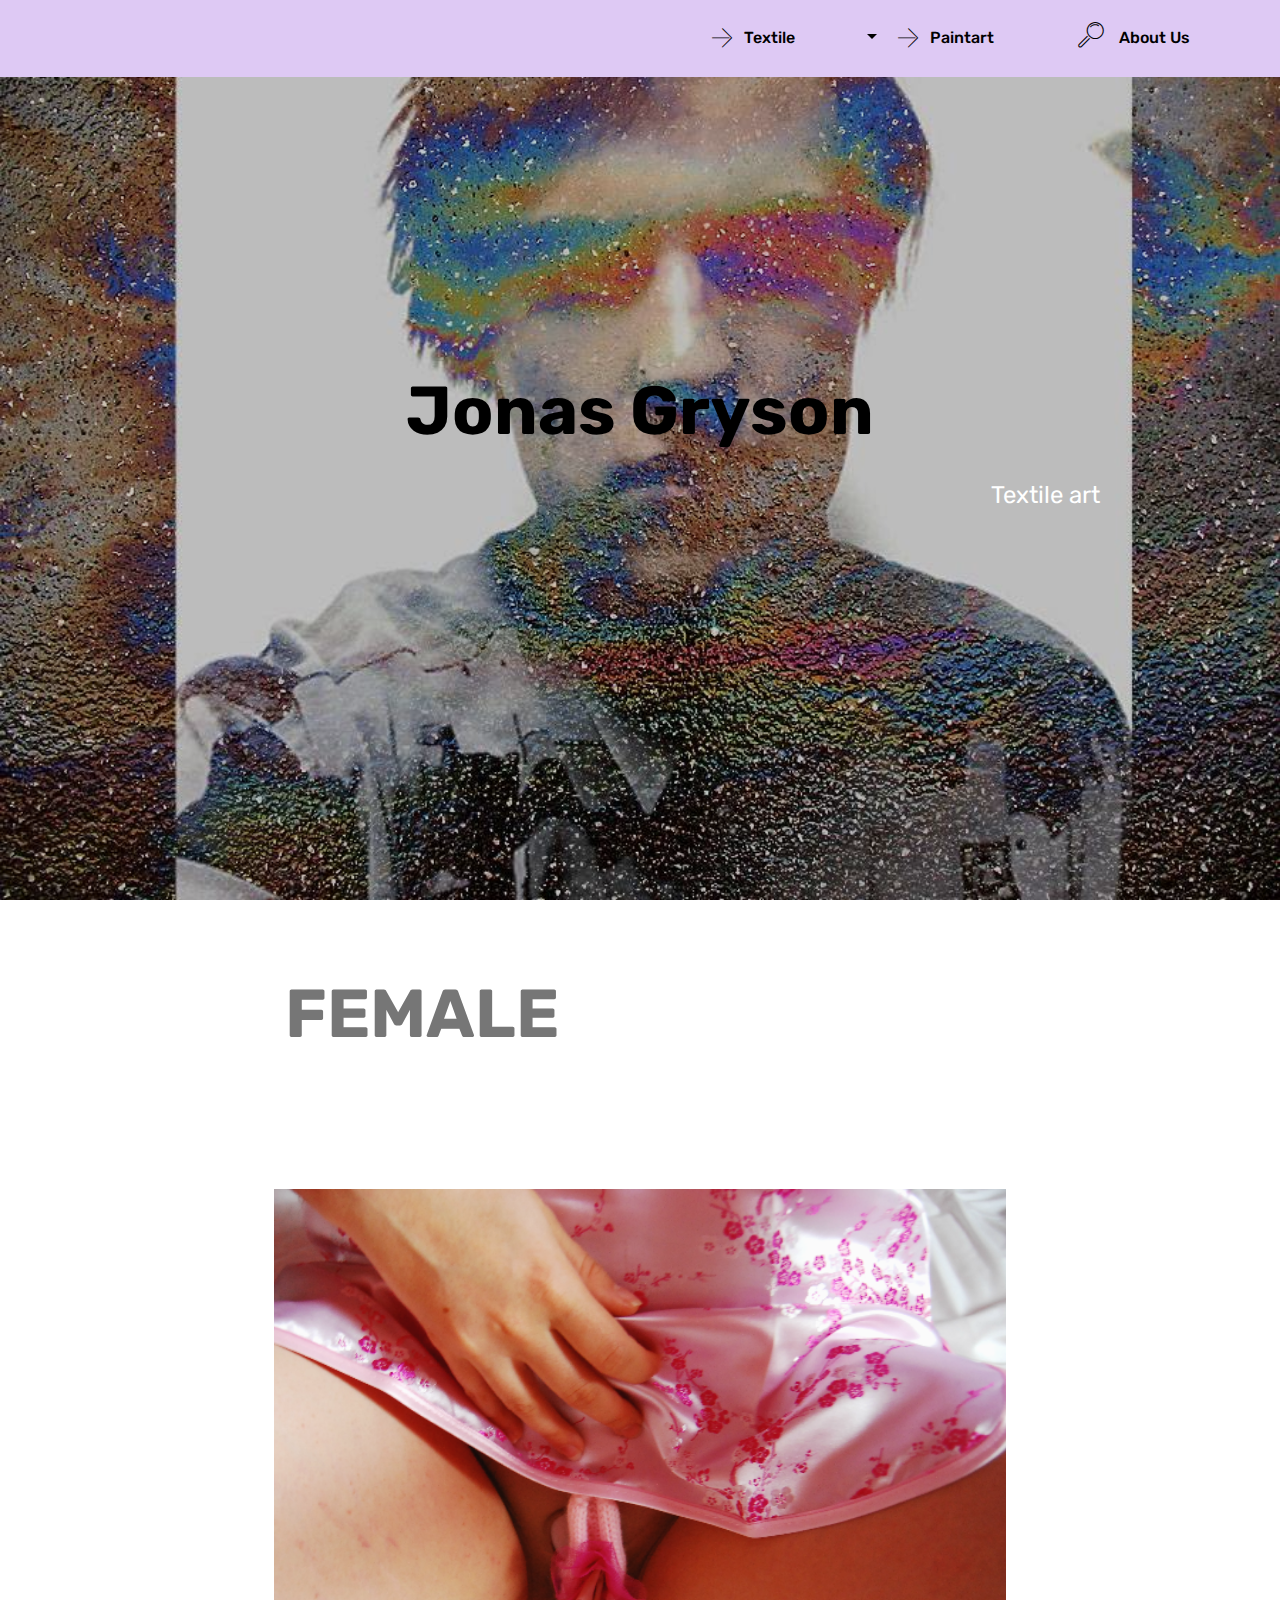
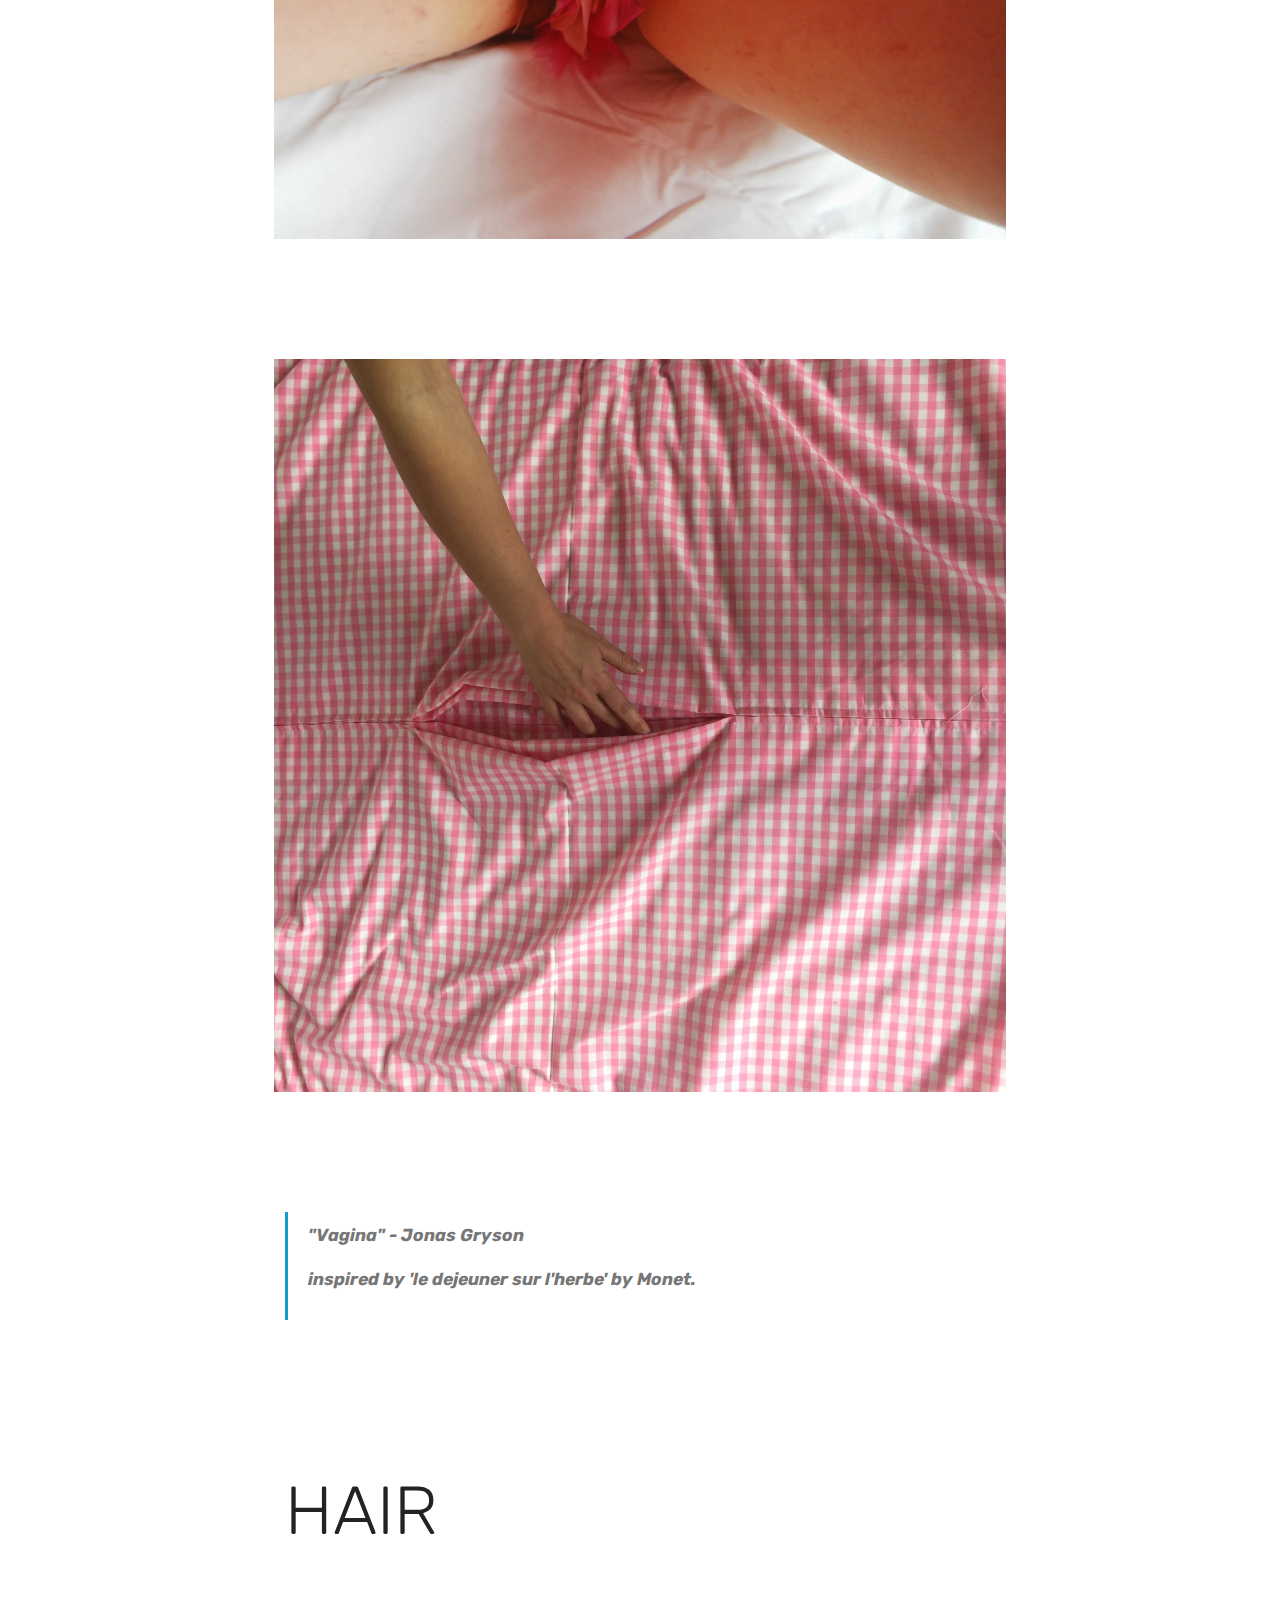
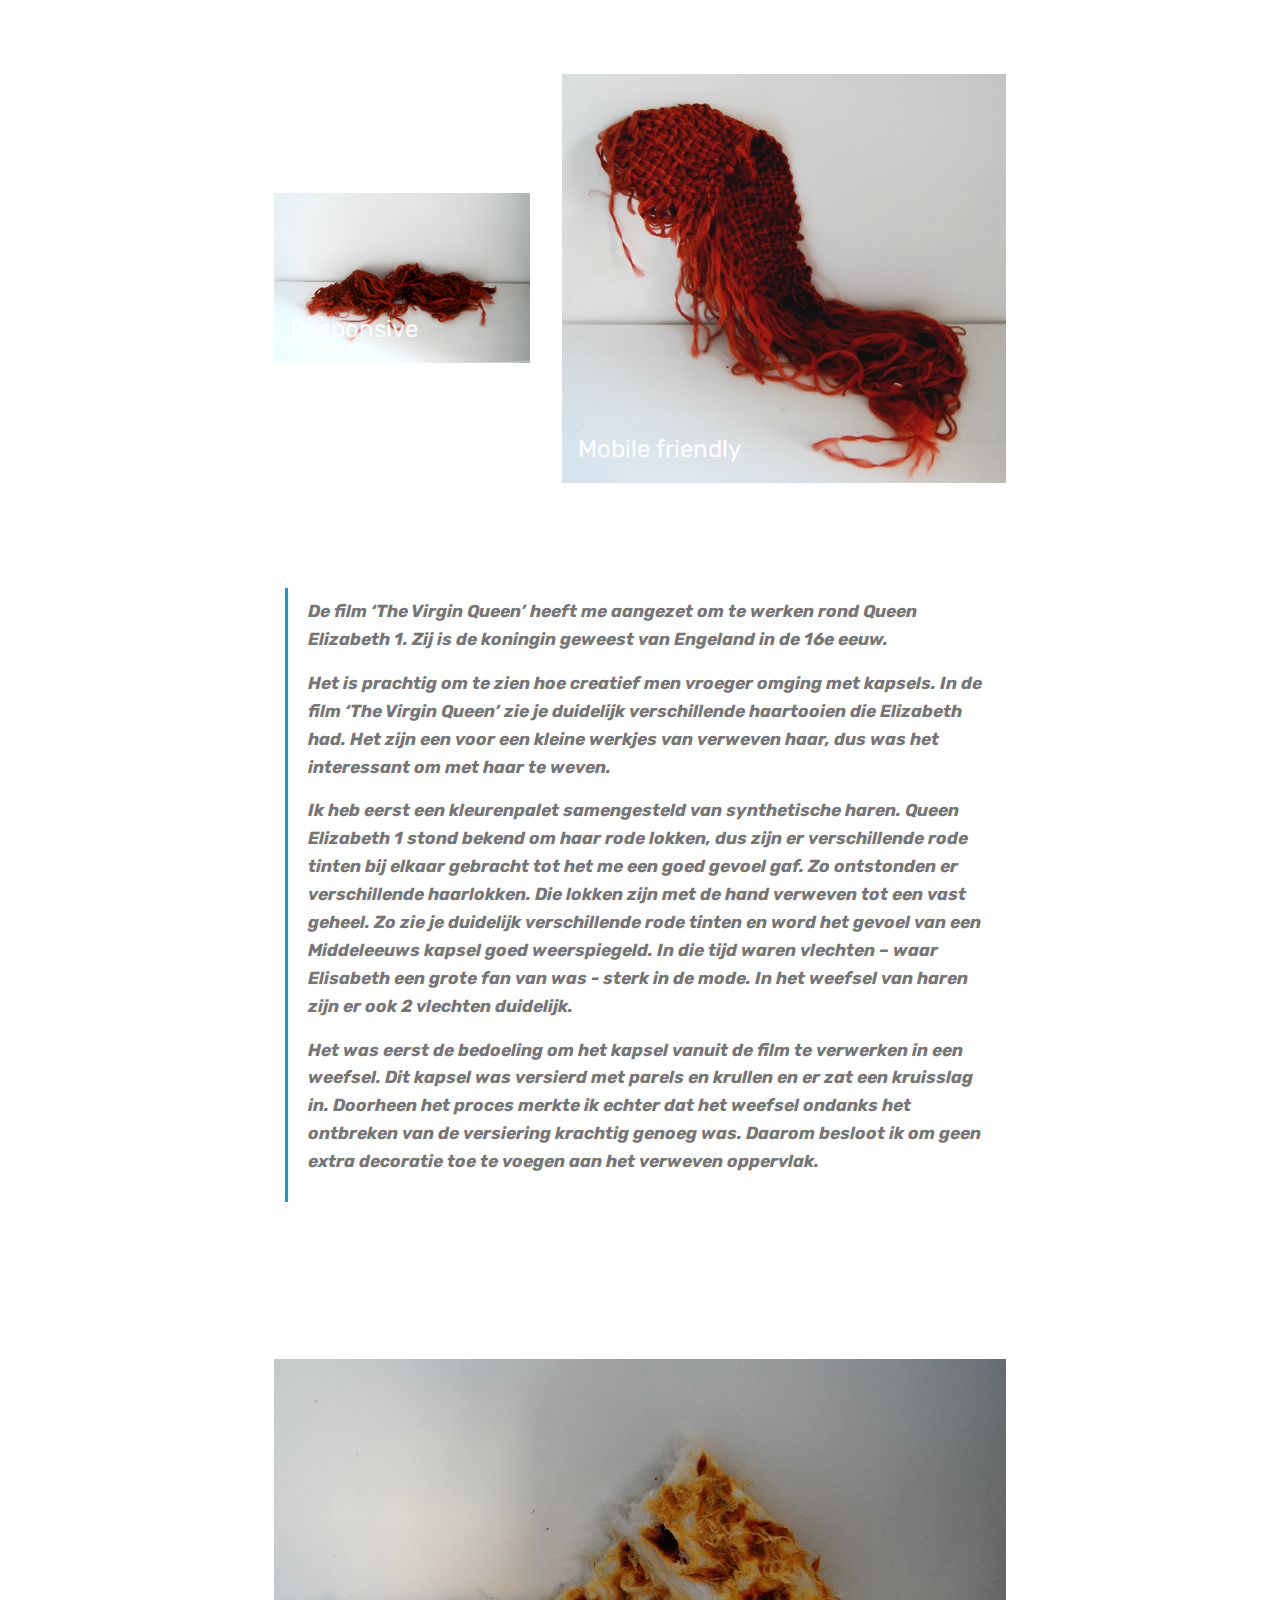
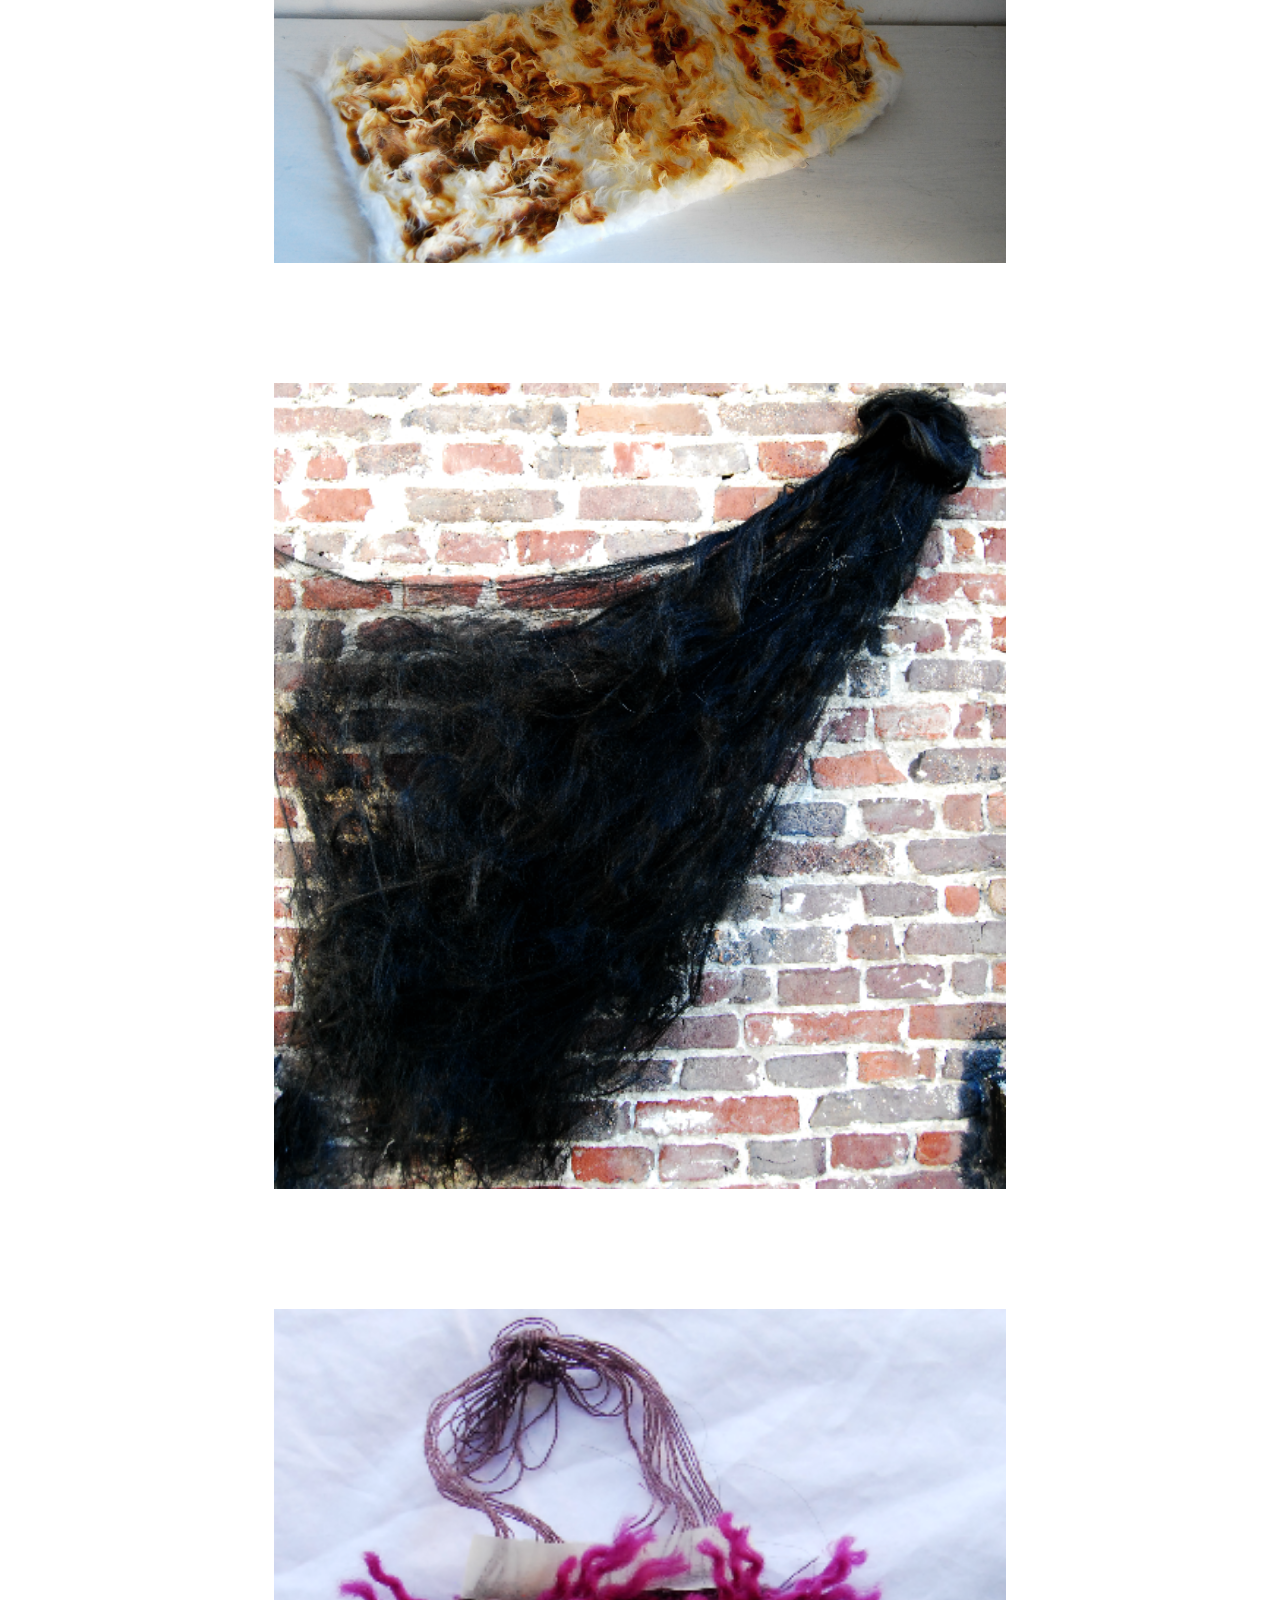
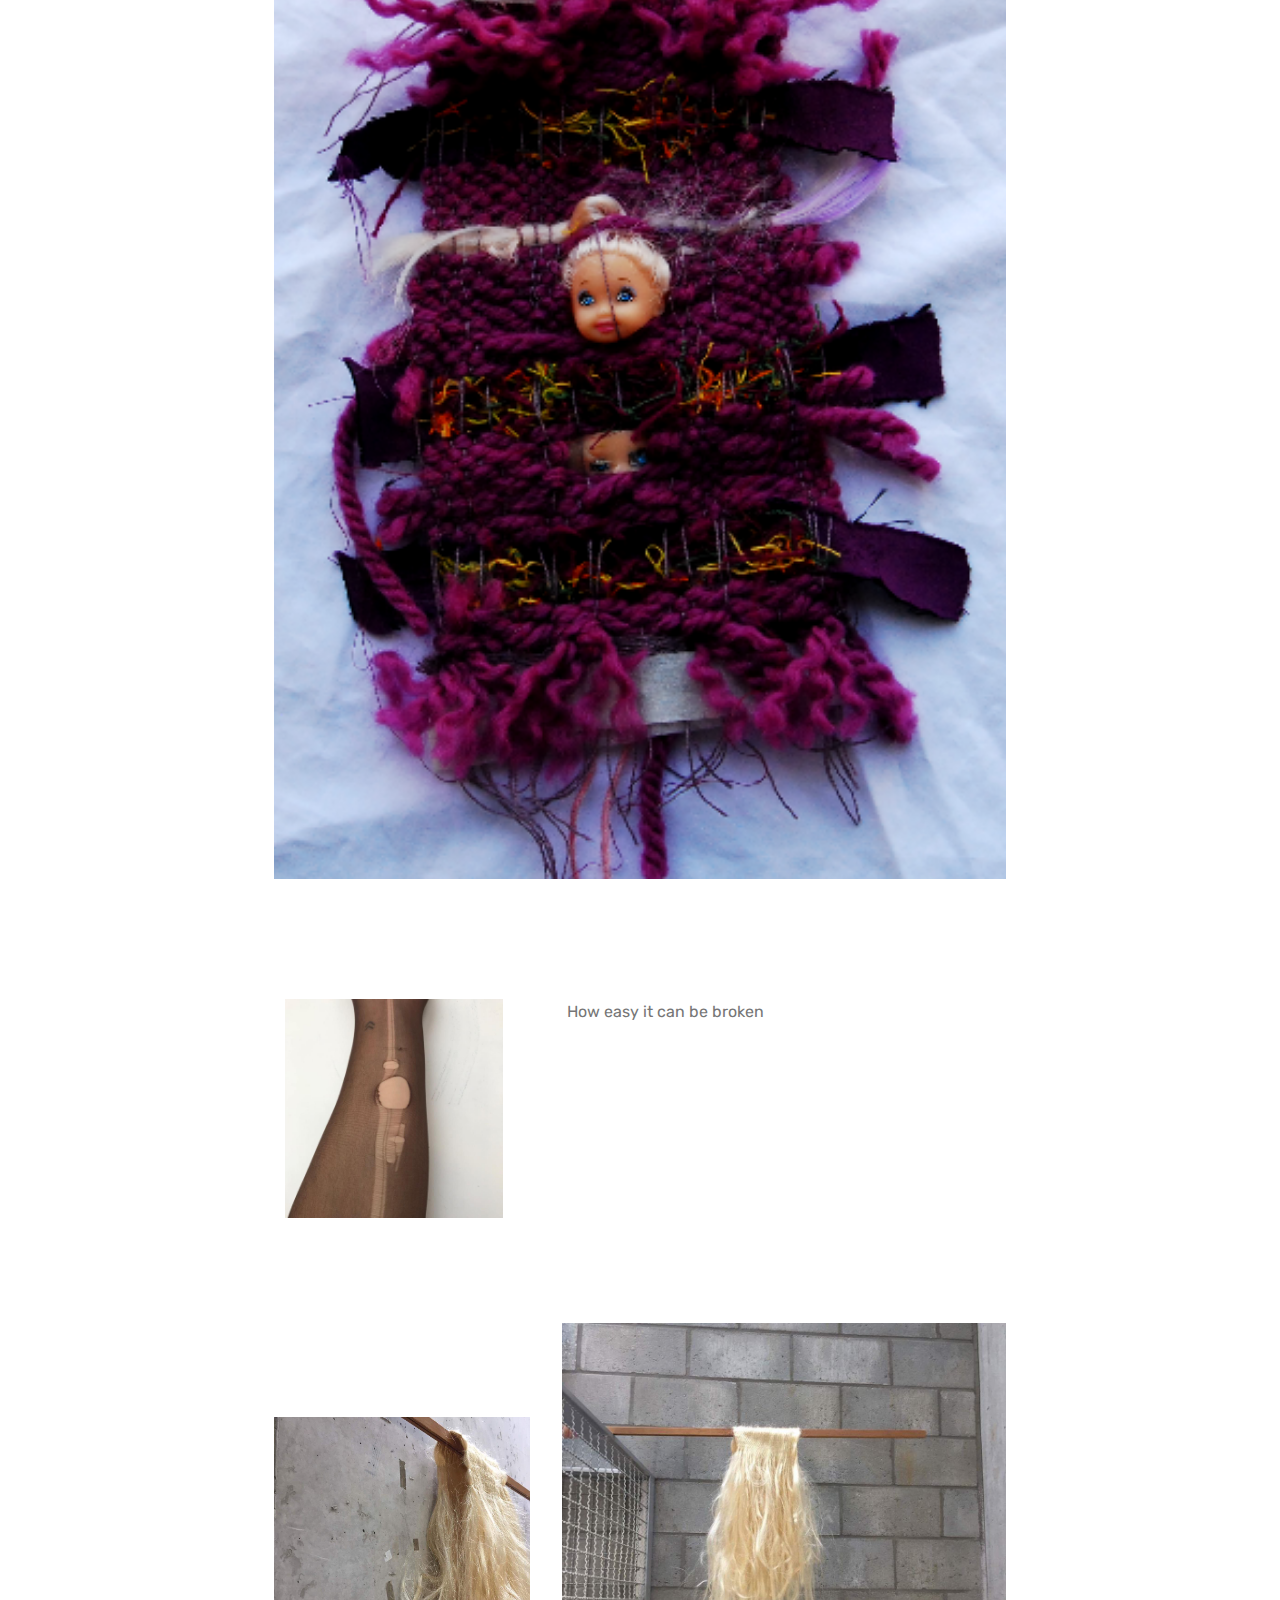
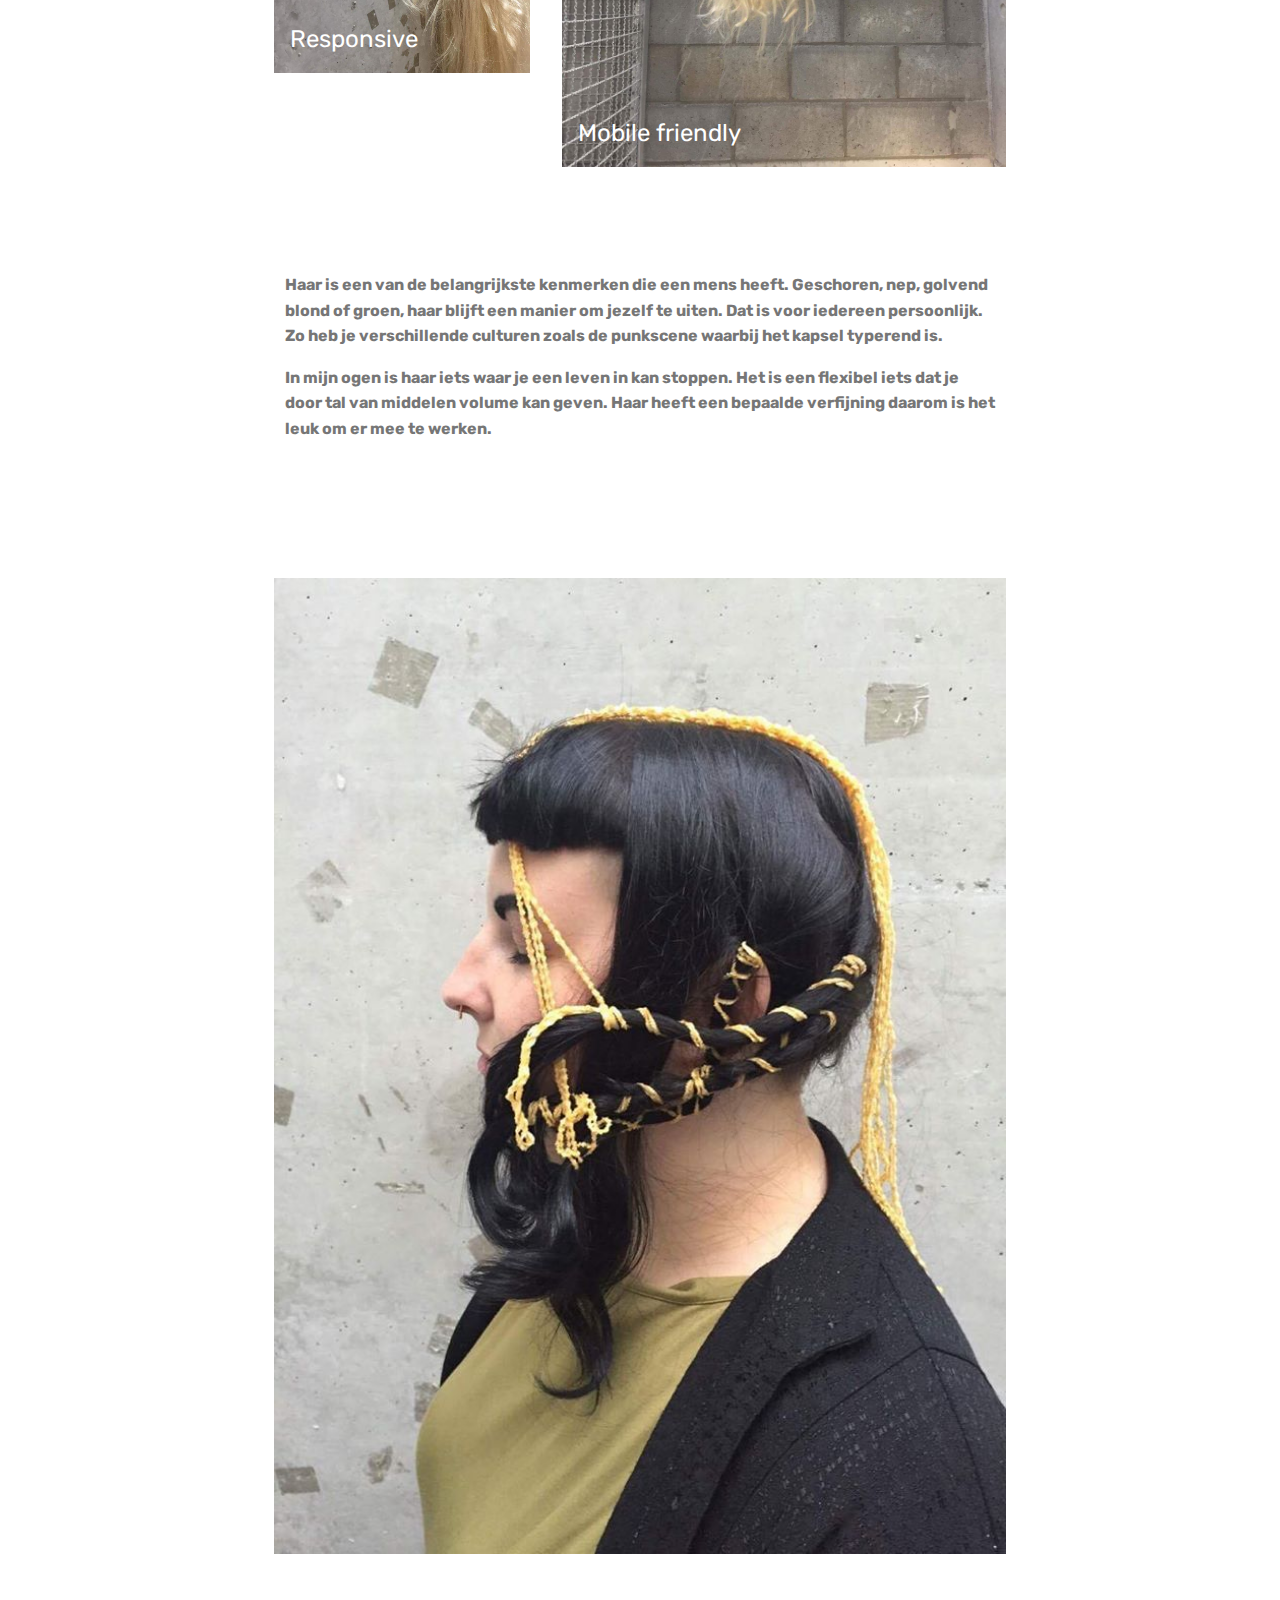
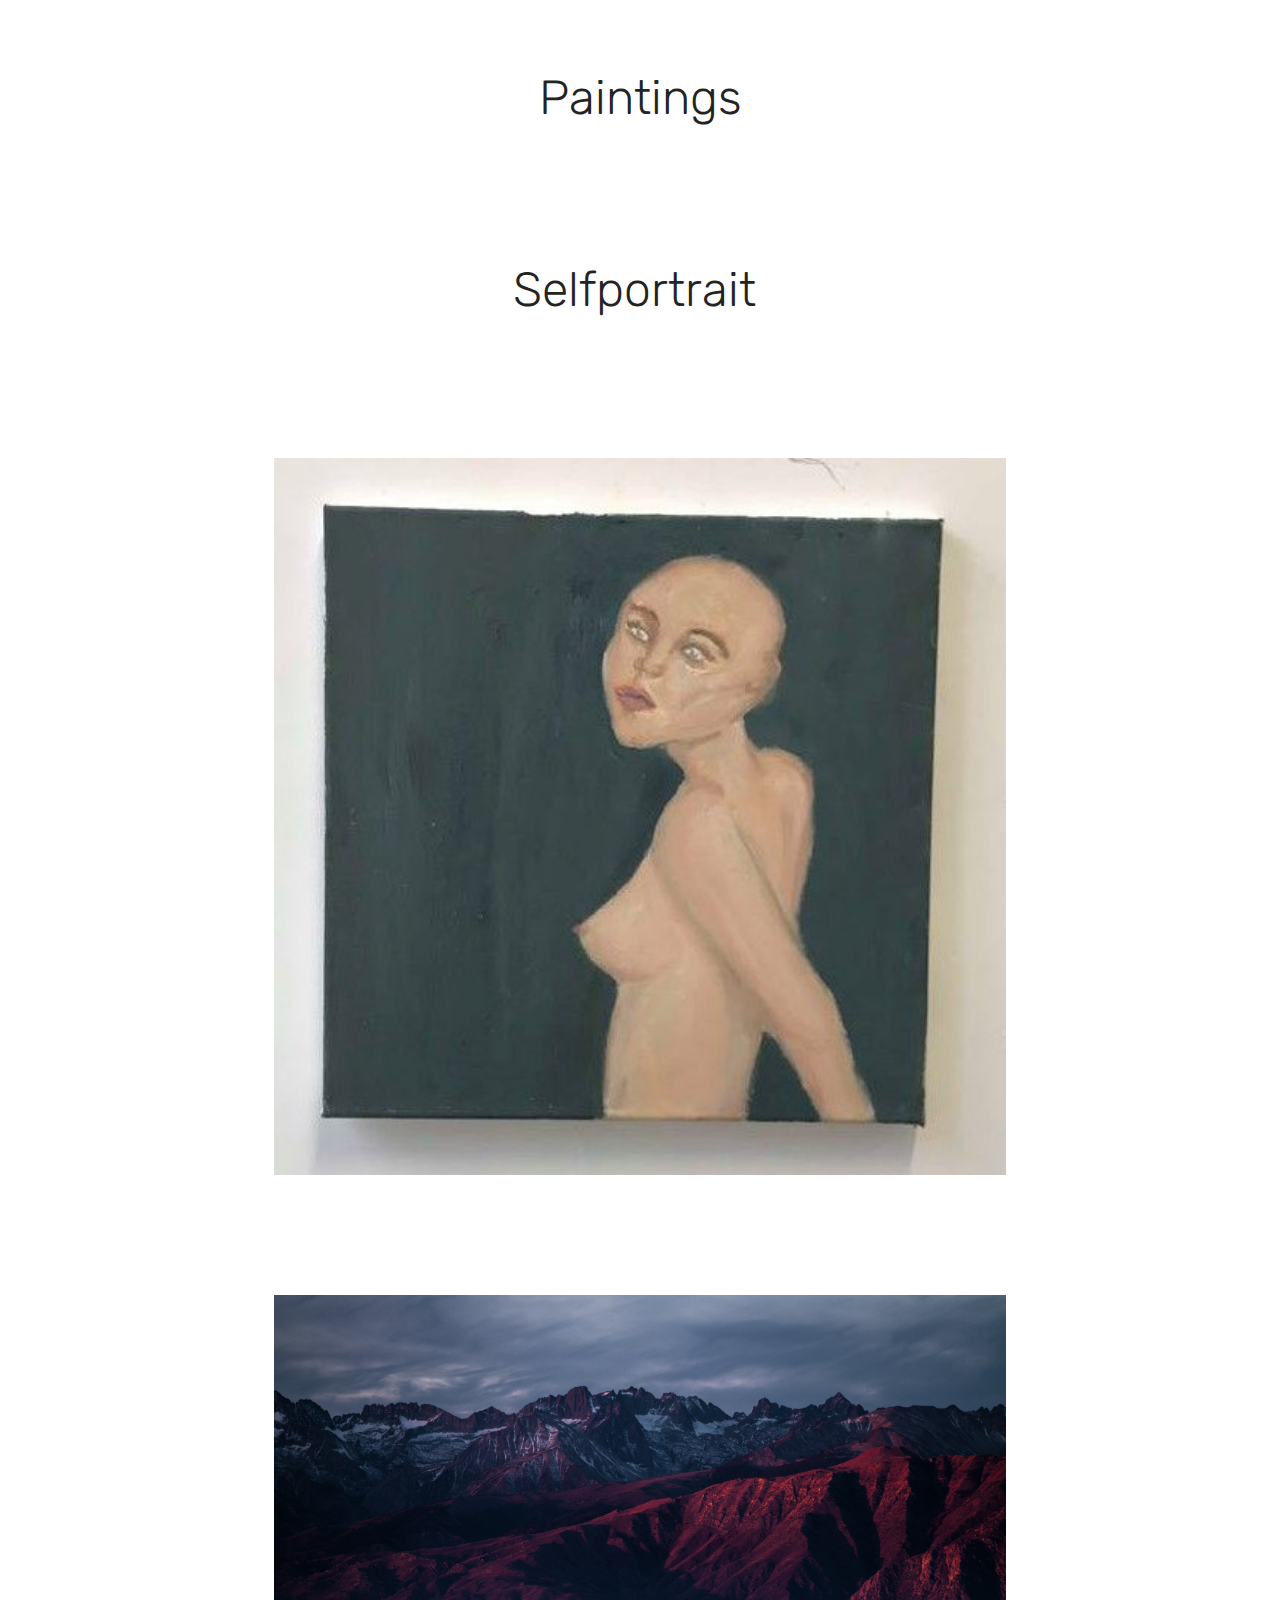
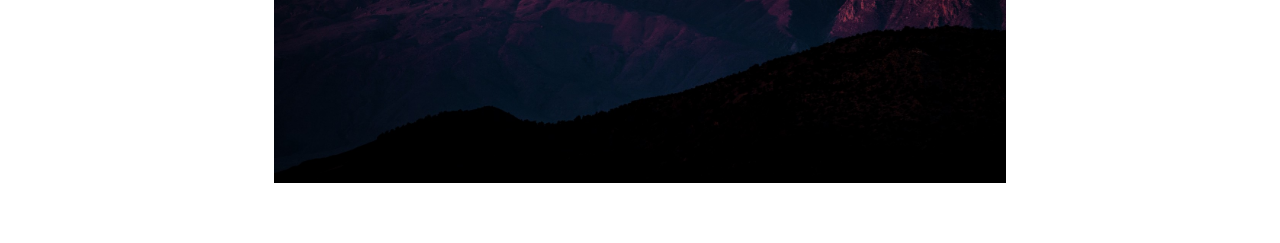
<file: index.html>
<!DOCTYPE html>
<html>
<head>
  <!-- Site made with Mobirise Website Builder v4.3.2, https://mobirise.com -->
  <meta charset="UTF-8">
  <meta http-equiv="X-UA-Compatible" content="IE=edge">
  <meta name="generator" content="Mobirise v4.3.2, mobirise.com">
  <meta name="viewport" content="width=device-width, initial-scale=1">
  <link rel="shortcut icon" href="assets/images/logo2.png" type="image/x-icon">
  <meta name="description" content="">
  <title>Home</title>
  <link rel="stylesheet" href="assets/web/assets/mobirise-icons/mobirise-icons.css">
  <link rel="stylesheet" href="assets/tether/tether.min.css">
  <link rel="stylesheet" href="assets/bootstrap/css/bootstrap.min.css">
  <link rel="stylesheet" href="assets/bootstrap/css/bootstrap-grid.min.css">
  <link rel="stylesheet" href="assets/bootstrap/css/bootstrap-reboot.min.css">
  <link rel="stylesheet" href="assets/dropdown/css/style.css">
  <link rel="stylesheet" href="assets/theme/css/style.css">
  <link rel="stylesheet" href="assets/mobirise/css/mbr-additional.css" type="text/css">
  
  
  
</head>
<body>
<section class="menu cid-qwI6Nfv33J" once="menu" id="menu1-e" data-rv-view="80">

    

    <nav class="navbar navbar-expand beta-menu navbar-dropdown align-items-center navbar-fixed-top navbar-toggleable-sm">
        <button class="navbar-toggler navbar-toggler-right" type="button" data-toggle="collapse" data-target="#navbarSupportedContent" aria-controls="navbarSupportedContent" aria-expanded="false" aria-label="Toggle navigation">
            <div class="hamburger">
                <span></span>
                <span></span>
                <span></span>
                <span></span>
            </div>
        </button>
        <div class="menu-logo">
            <div class="navbar-brand">
                
                
            </div>
        </div>
        <div class="collapse navbar-collapse" id="navbarSupportedContent">
            <ul class="navbar-nav nav-dropdown nav-right navbar-nav-top-padding" data-app-modern-menu="true"><li class="nav-item dropdown">
                    <a class="nav-link link dropdown-toggle text-black display-4" href="https://mobirise.com" data-toggle="dropdown-submenu" aria-expanded="false"><span class="mbri-right mbr-iconfont mbr-iconfont-btn" style="font-size: 20px;"></span>
                        
                        Textile &nbsp; &nbsp; &nbsp; &nbsp; &nbsp; &nbsp; &nbsp; &nbsp;&nbsp;</a><div class="dropdown-menu"><a class="dropdown-item text-black display-4" href="index.html#content1-w" aria-expanded="false">Feminism</a><a class="dropdown-item text-black display-4" href="index.html#content4-12" aria-expanded="false">Hair</a></div>
                </li><li class="nav-item"><a class="nav-link link text-black display-4" href="index.html#content4-15" aria-expanded="false"><span class="mbri-right mbr-iconfont mbr-iconfont-btn" style="font-size: 20px;"></span>
                        
                        Paintart &nbsp; &nbsp; &nbsp; &nbsp; &nbsp; &nbsp; &nbsp; &nbsp;</a></li>
                <li class="nav-item">
                    <a class="nav-link link text-black display-4" href="https://mobirise.com">
                        <span class="mbri-search mbr-iconfont mbr-iconfont-btn"></span>
                        About Us
                    </a>
                </li></ul>
            
        </div>
    </nav>
</section>

<section class="engine"><a href="https://mobirise.co/l">bootstrap theme</a></section><section class="header8 cid-qwOCUCvSLk mbr-fullscreen" id="header8-x" data-rv-view="77">

    

    <div class="mbr-overlay" style="opacity: 0.2; background-color: rgb(0, 0, 0);">
    </div>

    <div class="container align-center">
        <div class="row justify-content-md-center">
            <div class="mbr-white col-md-10">
                <h1 class="mbr-section-title align-center py-2 mbr-bold mbr-fonts-style display-1">Jonas Gryson<br></h1>
                <p class="mbr-text align-center py-2 mbr-fonts-style display-5">Textile art</p>
                
                
                
            </div>
        </div>
    </div>
    
</section>

<section class="mbr-section article content1 cid-qwOBTQlzHz" id="content1-w" data-rv-view="82">
    
     

    <div class="container">
        <div class="media-container-row">
            <div class="mbr-text col-12 col-md-8 mbr-fonts-style display-1"><strong>FEMALE</strong></div>
        </div>
    </div>
</section>

<section class="cid-qwOz52xsKF" id="image1-o" data-rv-view="83">

    

    <figure class="mbr-figure container">
            <div class="image-block" style="width: 66%;">
                <img src="assets/images/5-616x547.png" width="1400" alt="Mobirise" title="" media-simple="true">
                
            </div>
    </figure>
</section>

<section class="cid-qwO7mFSVtn" id="image1-k" data-rv-view="85">

    

    <figure class="mbr-figure container">
            <div class="image-block" style="width: 66%;">
                <img src="assets/images/img-1897-2448x2448.jpg" width="1400" alt="Mobirise" title="" media-simple="true">
                
            </div>
    </figure>
</section>

<section class="mbr-section article content1 cid-qwOaZMzTT2" id="content2-l" data-rv-view="87">

     

    <div class="container">
        <div class="media-container-row">
            <div class="mbr-text col-12 col-md-8 mbr-fonts-style display-7">
                <blockquote><p><strong>"Vagina" - Jonas Gryson</strong></p><p><strong>inspired by 'le dejeuner sur l'herbe' by Monet.</strong></p></blockquote>
            </div>
        </div>
    </div>
</section>

<section class="mbr-section content4 cid-qxzsd14qMj" id="content4-12" data-rv-view="88">

    

    <div class="container">
        <div class="media-container-row">
            <div class="title col-12 col-md-8">
                <h2 class="align-center pb-3 mbr-fonts-style display-1">HAIR</h2>
                <h3 class="mbr-section-subtitle align-center mbr-light mbr-fonts-style display-5"></h3>
                
            </div>
        </div>
    </div>
</section>

<section class="cid-qwOzoqkI8D" id="content15-p" data-rv-view="90">
    
    <div class="container">
            <div class="media-container-row" style="width: 66%;">
                <div class="img-item item1" style="width: 62%;">
                    <div class="img-cont">
                        <img src="assets/images/2-819x543.png" alt="" title="" media-simple="true">
                        <div class="img-caption">
                            <p class="mbr-fonts-style align-left mbr-white display-5">
                                Responsive
                            </p>
                        </div>
                    </div>

                </div>
                <div class="img-item">
                    <div class="img-cont">
                        <img src="assets/images/naamloos-596x549.png" alt="" title="Queen Elisabeth 1" media-simple="true">
                        <div class="img-caption">
                            <p class="mbr-fonts-style align-left mbr-white display-5">
                                Mobile friendly
                            </p>
                        </div>
                    </div>
                </div>
            </div>
    </div>
</section>

<section class="mbr-section article content1 cid-qKWAuUNgm3" id="content2-1g" data-rv-view="92">

     

    <div class="container">
        <div class="media-container-row">
            <div class="mbr-text col-12 col-md-8 mbr-fonts-style display-7">
                <blockquote><p><strong>De film ‘The Virgin Queen’ heeft me aangezet om te werken rond Queen Elizabeth 1. Zij is de koningin geweest van Engeland in de 16e eeuw.&nbsp;</strong></p><p><strong>Het is prachtig om te zien hoe creatief men vroeger omging met kapsels. In de film ‘The Virgin Queen’ zie je duidelijk verschillende haartooien die Elizabeth had. Het zijn een voor een kleine werkjes van verweven haar, dus was het interessant om met haar te weven. 
</strong></p><p><strong>Ik heb eerst een kleurenpalet samengesteld van synthetische haren. Queen Elizabeth 1 stond bekend om haar rode lokken, dus zijn er verschillende rode tinten bij elkaar gebracht tot het me een goed gevoel gaf. Zo ontstonden er verschillende haarlokken. Die lokken zijn met de hand  verweven tot een vast geheel. Zo zie je duidelijk verschillende rode tinten en word het gevoel van een Middeleeuws kapsel goed weerspiegeld. In die tijd waren vlechten – waar Elisabeth een grote fan van was - sterk in de mode. In het weefsel van haren zijn er ook 2 vlechten duidelijk. 
</strong></p><p><strong>Het was eerst de bedoeling om het kapsel vanuit de film te verwerken in een weefsel. Dit kapsel was versierd met parels en krullen en er zat een kruisslag in. Doorheen het proces merkte ik echter dat het weefsel ondanks het ontbreken van de versiering krachtig genoeg was. Daarom besloot ik om geen extra decoratie toe te voegen aan het verweven oppervlak.&nbsp;</strong></p></blockquote>
            </div>
        </div>
    </div>
</section>

<section class="cid-qwOzG8nuug" id="image1-q" data-rv-view="93">

    

    <figure class="mbr-figure container">
            <div class="image-block" style="width: 66%;">
                <img src="assets/images/3-794x546.png" width="1400" alt="Mobirise" title="" media-simple="true">
                
            </div>
    </figure>
</section>

<section class="cid-qwOzM6lk75" id="image1-r" data-rv-view="95">

    

    <figure class="mbr-figure container">
            <div class="image-block" style="width: 66%;">
                <img src="assets/images/4-500x550.png" width="1400" alt="Mobirise" title="" media-simple="true">
                
            </div>
    </figure>
</section>

<section class="cid-qwOA0Ix6kr" id="image1-s" data-rv-view="97">

    

    <figure class="mbr-figure container">
            <div class="image-block" style="width: 66%;">
                <img src="assets/images/7-341x545.png" width="1400" alt="Mobirise" title="" media-simple="true">
                
            </div>
    </figure>
</section>

<section class="mbr-section content6 cid-qKhAJEozRF" id="content6-13" data-rv-view="99">
    
     
    
    <div class="container">
        <div class="media-container-row">
            <div class="col-12 col-md-8">
                <div class="media-container-row">
                    <div class="mbr-figure" style="width: 60%;">
                      <img src="assets/images/22471432-10214904750920235-1289185201-n-960x960.jpg" alt="Mobirise" title="" media-simple="true">  
                    </div>
                    <div class="media-content">
                        <div class="mbr-section-text">
                            <p class="mbr-text mb-0 mbr-fonts-style display-7">How easy it can be broken<br><br></p>
                        </div>
                    </div>
                </div>
            </div>
        </div>
    </div>
</section>

<section class="cid-qKWxw36Wsj" id="content15-1c" data-rv-view="101">
    
    <div class="container">
            <div class="media-container-row" style="width: 66%;">
                <div class="img-item item1" style="width: 62%;">
                    <div class="img-cont">
                        <img src="assets/images/28116840-10216152496153086-607128865-n-960x960.jpg" alt="" title="" media-simple="true">
                        <div class="img-caption">
                            <p class="mbr-fonts-style align-left mbr-white display-5">
                                Responsive
                            </p>
                        </div>
                    </div>

                </div>
                <div class="img-item">
                    <div class="img-cont">
                        <img src="assets/images/28512389-10216152496193087-1859141472-n-960x960.jpg" alt="" title="" media-simple="true">
                        <div class="img-caption">
                            <p class="mbr-fonts-style align-left mbr-white display-5">
                                Mobile friendly
                            </p>
                        </div>
                    </div>
                </div>
            </div>
    </div>
</section>

<section class="mbr-section article content1 cid-qKWzyjjB3S" id="content1-1e" data-rv-view="103">
    
     

    <div class="container">
        <div class="media-container-row">
            <div class="mbr-text col-12 col-md-8 mbr-fonts-style display-7"><p><strong>Haar is een van de belangrijkste kenmerken die een mens heeft. Geschoren, nep, golvend blond of groen, haar blijft een manier om jezelf te uiten. Dat is voor iedereen persoonlijk. Zo heb je verschillende culturen zoals de punkscene waarbij het kapsel typerend is.</strong></p><p><strong>In mijn ogen is haar iets waar je een leven in kan stoppen. Het is een flexibel iets dat je door tal van middelen  volume kan geven. Haar heeft een bepaalde verfijning daarom is het leuk om er mee te werken.</strong></p></div>
        </div>
    </div>
</section>

<section class="cid-qKWy386DgB" id="image1-1d" data-rv-view="104">

    

    <figure class="mbr-figure container">
            <div class="image-block" style="width: 66%;">
                <img src="assets/images/28511855-10216152496433093-973651807-n-720x960.jpg" width="1400" alt="Mobirise" title="" media-simple="true">
                
            </div>
    </figure>
</section>

<section class="mbr-section content4 cid-qKhEloE1ub" id="content4-15" data-rv-view="106">

    

    <div class="container">
        <div class="media-container-row">
            <div class="title col-12 col-md-8">
                <h2 class="align-center pb-3 mbr-fonts-style display-2">
                    Paintings</h2>
                <h3 class="mbr-section-subtitle align-center mbr-light mbr-fonts-style display-5"></h3>
                
            </div>
        </div>
    </div>
</section>

<section class="mbr-section content4 cid-qKhOWKi2cL" id="content4-1a" data-rv-view="108">

    

    <div class="container">
        <div class="media-container-row">
            <div class="title col-12 col-md-8">
                <h2 class="align-center pb-3 mbr-fonts-style display-2">Selfportrait&nbsp;</h2>
                <h3 class="mbr-section-subtitle align-center mbr-light mbr-fonts-style display-5"></h3>
                
            </div>
        </div>
    </div>
</section>

<section class="cid-qKhEzASPaD" id="image1-18" data-rv-view="110">

    

    <figure class="mbr-figure container">
            <div class="image-block" style="width: 66%;">
                <img src="assets/images/28232875-10216087518848694-96528337-n-2-491x480.jpg" width="1400" alt="Mobirise" title="" media-simple="true">
                
            </div>
    </figure>
</section>

<section class="cid-qKhP35Deyn" id="image1-1b" data-rv-view="112">

    

    <figure class="mbr-figure container">
            <div class="image-block" style="width: 66%;">
                <img src="assets/images/jumbotron.jpg" width="1400" alt="Mobirise" media-simple="true">
                
            </div>
    </figure>
</section>


  <script src="assets/web/assets/jquery/jquery.min.js"></script>
  <script src="assets/popper/popper.min.js"></script>
  <script src="assets/tether/tether.min.js"></script>
  <script src="assets/bootstrap/js/bootstrap.min.js"></script>
  <script src="assets/smooth-scroll/smooth-scroll.js"></script>
  <script src="assets/vimeo_player/vimeo_player.js"></script>
  <script src="assets/dropdown/js/script.min.js"></script>
  <script src="assets/touch-swipe/jquery.touch-swipe.min.js"></script>
  <script src="assets/theme/js/script.js"></script>
  
  
</body>
</html>
</file>
<file: assets/web/assets/mobirise-icons/mobirise-icons.css>
@font-face {
  font-family: 'MobiriseIcons';
  src:  url('mobirise-icons.eot?spat4u');
  src:  url('mobirise-icons.eot?spat4u#iefix') format('embedded-opentype'),
    url('mobirise-icons.ttf?spat4u') format('truetype'),
    url('mobirise-icons.woff?spat4u') format('woff'),
    url('mobirise-icons.svg?spat4u#MobiriseIcons') format('svg');
  font-weight: normal;
  font-style: normal;
}

[class^="mbri-"], [class*=" mbri-"] {
  /* use !important to prevent issues with browser extensions that change fonts */
  font-family: MobiriseIcons !important;
  speak: none;
  font-style: normal;
  font-weight: normal;
  font-variant: normal;
  text-transform: none;
  line-height: 1;

  /* Better Font Rendering =========== */
  -webkit-font-smoothing: antialiased;
  -moz-osx-font-smoothing: grayscale;
}

.mbri-add-submenu:before {
  content: "\e900";
}
.mbri-alert:before {
  content: "\e901";
}
.mbri-align-center:before {
  content: "\e902";
}
.mbri-align-justify:before {
  content: "\e903";
}
.mbri-align-left:before {
  content: "\e904";
}
.mbri-align-right:before {
  content: "\e905";
}
.mbri-android:before {
  content: "\e906";
}
.mbri-apple:before {
  content: "\e907";
}
.mbri-arrow-down:before {
  content: "\e908";
}
.mbri-arrow-next:before {
  content: "\e909";
}
.mbri-arrow-prev:before {
  content: "\e90a";
}
.mbri-arrow-up:before {
  content: "\e90b";
}
.mbri-bold:before {
  content: "\e90c";
}
.mbri-bookmark:before {
  content: "\e90d";
}
.mbri-bootstrap:before {
  content: "\e90e";
}
.mbri-briefcase:before {
  content: "\e90f";
}
.mbri-browse:before {
  content: "\e910";
}
.mbri-bulleted-list:before {
  content: "\e911";
}
.mbri-calendar:before {
  content: "\e912";
}
.mbri-camera:before {
  content: "\e913";
}
.mbri-cart-add:before {
  content: "\e914";
}
.mbri-cart-full:before {
  content: "\e915";
}
.mbri-cash:before {
  content: "\e916";
}
.mbri-change-style:before {
  content: "\e917";
}
.mbri-chat:before {
  content: "\e918";
}
.mbri-clock:before {
  content: "\e919";
}
.mbri-close:before {
  content: "\e91a";
}
.mbri-cloud:before {
  content: "\e91b";
}
.mbri-code:before {
  content: "\e91c";
}
.mbri-contact-form:before {
  content: "\e91d";
}
.mbri-credit-card:before {
  content: "\e91e";
}
.mbri-cursor-click:before {
  content: "\e91f";
}
.mbri-cust-feedback:before {
  content: "\e920";
}
.mbri-database:before {
  content: "\e921";
}
.mbri-delivery:before {
  content: "\e922";
}
.mbri-desktop:before {
  content: "\e923";
}
.mbri-devices:before {
  content: "\e924";
}
.mbri-down:before {
  content: "\e925";
}
.mbri-download:before {
  content: "\e989";
}
.mbri-drag-n-drop:before {
  content: "\e927";
}
.mbri-drag-n-drop2:before {
  content: "\e928";
}
.mbri-edit:before {
  content: "\e929";
}
.mbri-edit2:before {
  content: "\e92a";
}
.mbri-error:before {
  content: "\e92b";
}
.mbri-extension:before {
  content: "\e92c";
}
.mbri-features:before {
  content: "\e92d";
}
.mbri-file:before {
  content: "\e92e";
}
.mbri-flag:before {
  content: "\e92f";
}
.mbri-folder:before {
  content: "\e930";
}
.mbri-gift:before {
  content: "\e931";
}
.mbri-github:before {
  content: "\e932";
}
.mbri-globe:before {
  content: "\e933";
}
.mbri-globe-2:before {
  content: "\e934";
}
.mbri-growing-chart:before {
  content: "\e935";
}
.mbri-hearth:before {
  content: "\e936";
}
.mbri-help:before {
  content: "\e937";
}
.mbri-home:before {
  content: "\e938";
}
.mbri-hot-cup:before {
  content: "\e939";
}
.mbri-idea:before {
  content: "\e93a";
}
.mbri-image-gallery:before {
  content: "\e93b";
}
.mbri-image-slider:before {
  content: "\e93c";
}
.mbri-info:before {
  content: "\e93d";
}
.mbri-italic:before {
  content: "\e93e";
}
.mbri-key:before {
  content: "\e93f";
}
.mbri-laptop:before {
  content: "\e940";
}
.mbri-layers:before {
  content: "\e941";
}
.mbri-left-right:before {
  content: "\e942";
}
.mbri-left:before {
  content: "\e943";
}
.mbri-letter:before {
  content: "\e944";
}
.mbri-like:before {
  content: "\e945";
}
.mbri-link:before {
  content: "\e946";
}
.mbri-lock:before {
  content: "\e947";
}
.mbri-login:before {
  content: "\e948";
}
.mbri-logout:before {
  content: "\e949";
}
.mbri-magic-stick:before {
  content: "\e94a";
}
.mbri-map-pin:before {
  content: "\e94b";
}
.mbri-menu:before {
  content: "\e94c";
}
.mbri-mobile:before {
  content: "\e94d";
}
.mbri-mobile2:before {
  content: "\e94e";
}
.mbri-mobirise:before {
  content: "\e94f";
}
.mbri-more-horizontal:before {
  content: "\e950";
}
.mbri-more-vertical:before {
  content: "\e951";
}
.mbri-music:before {
  content: "\e952";
}
.mbri-new-file:before {
  content: "\e953";
}
.mbri-numbered-list:before {
  content: "\e954";
}
.mbri-opened-folder:before {
  content: "\e955";
}
.mbri-pages:before {
  content: "\e956";
}
.mbri-paper-plane:before {
  content: "\e957";
}
.mbri-paperclip:before {
  content: "\e958";
}
.mbri-photo:before {
  content: "\e959";
}
.mbri-photos:before {
  content: "\e95a";
}
.mbri-pin:before {
  content: "\e95b";
}
.mbri-play:before {
  content: "\e95c";
}
.mbri-plus:before {
  content: "\e95d";
}
.mbri-preview:before {
  content: "\e95e";
}
.mbri-print:before {
  content: "\e95f";
}
.mbri-protect:before {
  content: "\e960";
}
.mbri-question:before {
  content: "\e961";
}
.mbri-quote-left:before {
  content: "\e962";
}
.mbri-quote-right:before {
  content: "\e963";
}
.mbri-refresh:before {
  content: "\e964";
}
.mbri-responsive:before {
  content: "\e965";
}
.mbri-right:before {
  content: "\e966";
}
.mbri-rocket:before {
  content: "\e967";
}
.mbri-sad-face:before {
  content: "\e968";
}
.mbri-sale:before {
  content: "\e969";
}
.mbri-save:before {
  content: "\e96a";
}
.mbri-search:before {
  content: "\e96b";
}
.mbri-setting:before {
  content: "\e96c";
}
.mbri-setting2:before {
  content: "\e96d";
}
.mbri-setting3:before {
  content: "\e96e";
}
.mbri-share:before {
  content: "\e96f";
}
.mbri-shopping-bag:before {
  content: "\e970";
}
.mbri-shopping-basket:before {
  content: "\e971";
}
.mbri-shopping-cart:before {
  content: "\e972";
}
.mbri-sites:before {
  content: "\e973";
}
.mbri-smile-face:before {
  content: "\e974";
}
.mbri-speed:before {
  content: "\e975";
}
.mbri-star:before {
  content: "\e976";
}
.mbri-success:before {
  content: "\e977";
}
.mbri-sun:before {
  content: "\e978";
}
.mbri-sun2:before {
  content: "\e979";
}
.mbri-tablet:before {
  content: "\e97a";
}
.mbri-tablet-vertical:before {
  content: "\e97b";
}
.mbri-target:before {
  content: "\e97c";
}
.mbri-timer:before {
  content: "\e97d";
}
.mbri-to-ftp:before {
  content: "\e97e";
}
.mbri-to-local-drive:before {
  content: "\e97f";
}
.mbri-touch-swipe:before {
  content: "\e980";
}
.mbri-touch:before {
  content: "\e981";
}
.mbri-trash:before {
  content: "\e982";
}
.mbri-underline:before {
  content: "\e983";
}
.mbri-unlink:before {
  content: "\e984";
}
.mbri-unlock:before {
  content: "\e985";
}
.mbri-up-down:before {
  content: "\e986";
}
.mbri-up:before {
  content: "\e987";
}
.mbri-update:before {
  content: "\e988";
}
.mbri-upload:before {
 content: "\e926"; 
}
.mbri-user:before {
  content: "\e98a";
}
.mbri-user2:before {
  content: "\e98b";
}
.mbri-users:before {
  content: "\e98c";
}
.mbri-video:before {
  content: "\e98d";
}
.mbri-video-play:before {
  content: "\e98e";
}
.mbri-watch:before {
  content: "\e98f";
}
.mbri-website-theme:before {
  content: "\e990";
}
.mbri-wifi:before {
  content: "\e991";
}
.mbri-windows:before {
  content: "\e992";
}
.mbri-zoom-out:before {
  content: "\e993";
}
.mbri-redo:before {
  content: "\e994";
}
.mbri-undo:before {
  content: "\e995";
}
</file>
<file: assets/dropdown/css/style.css>
.navbar-dropdown {
  left: 0;
  padding: 0;
  position: absolute;
  right: 0;
  top: 0;
  transition: all 0.45s ease;
  z-index: 1030;
  background: #282828; }
  .navbar-dropdown .navbar-logo {
    margin-right: 0.8rem;
    transition: margin 0.3s ease-in-out;
    vertical-align: middle; }
    .navbar-dropdown .navbar-logo img {
      height: 3.125rem;
      transition: all 0.3s ease-in-out; }
    .navbar-dropdown .navbar-logo.mbr-iconfont {
      font-size: 3.125rem;
      line-height: 3.125rem; }
  .navbar-dropdown .navbar-caption {
    font-weight: 700;
    white-space: normal;
    vertical-align: -4px;
    line-height: 3.125rem !important; }
    .navbar-dropdown .navbar-caption, .navbar-dropdown .navbar-caption:hover {
      color: inherit;
      text-decoration: none; }
  .navbar-dropdown .mbr-iconfont + .navbar-caption {
    vertical-align: -1px; }
  .navbar-dropdown.navbar-fixed-top {
    position: fixed; }
  .navbar-dropdown .navbar-brand span {
    vertical-align: -4px; }
  .navbar-dropdown.bg-color.transparent {
    background: none; }
  .navbar-dropdown.navbar-short .navbar-brand {
    padding: 0.625rem 0; }
    .navbar-dropdown.navbar-short .navbar-brand span {
      vertical-align: -1px; }
  .navbar-dropdown.navbar-short .navbar-caption {
    line-height: 2.375rem !important;
    vertical-align: -2px; }
  .navbar-dropdown.navbar-short .navbar-logo {
    margin-right: 0.5rem; }
    .navbar-dropdown.navbar-short .navbar-logo img {
      height: 2.375rem; }
    .navbar-dropdown.navbar-short .navbar-logo.mbr-iconfont {
      font-size: 2.375rem;
      line-height: 2.375rem; }
  .navbar-dropdown.navbar-short .mbr-table-cell {
    height: 3.625rem; }
  .navbar-dropdown .navbar-close {
    left: 0.6875rem;
    position: fixed;
    top: 0.75rem;
    z-index: 1000; }
  .navbar-dropdown .hamburger-icon {
    content: "";
    display: inline-block;
    vertical-align: middle;
    width: 16px;
    -webkit-box-shadow: 0 -6px 0 1px #282828,0 0 0 1px #282828,0 6px 0 1px #282828;
    -moz-box-shadow: 0 -6px 0 1px #282828,0 0 0 1px #282828,0 6px 0 1px #282828;
    box-shadow: 0 -6px 0 1px #282828,0 0 0 1px #282828,0 6px 0 1px #282828; }

.dropdown-menu .dropdown-toggle[data-toggle="dropdown-submenu"]::after {
  border-bottom: 0.35em solid transparent;
  border-left: 0.35em solid;
  border-right: 0;
  border-top: 0.35em solid transparent;
  margin-left: 0.3rem; }

.dropdown-menu .dropdown-item:focus {
  outline: 0; }

.nav-dropdown {
  font-size: 0.75rem;
  font-weight: 500;
  height: auto !important; }
  .nav-dropdown .nav-btn {
    padding-left: 1rem; }
  .nav-dropdown .link {
    margin: .667em 1.667em;
    font-weight: 500;
    padding: 0;
    transition: color .2s ease-in-out; }
    .nav-dropdown .link.dropdown-toggle {
      margin-right: 2.583em; }
      .nav-dropdown .link.dropdown-toggle::after {
        margin-left: .25rem;
        border-top: 0.35em solid;
        border-right: 0.35em solid transparent;
        border-left: 0.35em solid transparent;
        border-bottom: 0; }
      .nav-dropdown .link.dropdown-toggle[aria-expanded="true"] {
        margin: 0;
        padding: 0.667em 3.263em  0.667em 1.667em; }
  .nav-dropdown .link::after,
  .nav-dropdown .dropdown-item::after {
    color: inherit; }
  .nav-dropdown .btn {
    font-size: 0.75rem;
    font-weight: 700;
    letter-spacing: 0;
    margin-bottom: 0;
    padding-left: 1.25rem;
    padding-right: 1.25rem; }
  .nav-dropdown .dropdown-menu {
    border-radius: 0;
    border: 0;
    left: 0;
    margin: 0;
    padding-bottom: 1.25rem;
    padding-top: 1.25rem;
    position: relative; }
  .nav-dropdown .dropdown-submenu {
    margin-left: 0.125rem;
    top: 0; }
  .nav-dropdown .dropdown-item {
    font-weight: 500;
    line-height: 2;
    padding: 0.3846em 4.615em 0.3846em 1.5385em;
    position: relative;
    transition: color .2s ease-in-out, background-color .2s ease-in-out; }
    .nav-dropdown .dropdown-item::after {
      margin-top: -0.3077em;
      position: absolute;
      right: 1.1538em;
      top: 50%; }
    .nav-dropdown .dropdown-item:focus, .nav-dropdown .dropdown-item:hover {
      background: none; }

@media (max-width: 767px) {
  .nav-dropdown.navbar-toggleable-sm {
    bottom: 0;
    display: none;
    left: 0;
    overflow-x: hidden;
    position: fixed;
    top: 0;
    transform: translateX(-100%);
    -ms-transform: translateX(-100%);
    -webkit-transform: translateX(-100%);
    width: 18.75rem;
    z-index: 999; } }
.nav-dropdown.navbar-toggleable-xl {
  bottom: 0;
  display: none;
  left: 0;
  overflow-x: hidden;
  position: fixed;
  top: 0;
  transform: translateX(-100%);
  -ms-transform: translateX(-100%);
  -webkit-transform: translateX(-100%);
  width: 18.75rem;
  z-index: 999; }

.nav-dropdown-sm {
  display: block !important;
  overflow-x: hidden;
  overflow: auto;
  padding-top: 3.875rem; }
  .nav-dropdown-sm::after {
    content: "";
    display: block;
    height: 3rem;
    width: 100%; }
  .nav-dropdown-sm.collapse.in ~ .navbar-close {
    display: block !important; }
  .nav-dropdown-sm.collapsing, .nav-dropdown-sm.collapse.in {
    transform: translateX(0);
    -ms-transform: translateX(0);
    -webkit-transform: translateX(0);
    transition: all 0.25s ease-out;
    -webkit-transition: all 0.25s ease-out;
    background: #282828; }
  .nav-dropdown-sm.collapsing[aria-expanded="false"] {
    transform: translateX(-100%);
    -ms-transform: translateX(-100%);
    -webkit-transform: translateX(-100%); }
  .nav-dropdown-sm .nav-item {
    display: block;
    margin-left: 0 !important;
    padding-left: 0; }
  .nav-dropdown-sm .link,
  .nav-dropdown-sm .dropdown-item {
    border-top: 1px dotted rgba(255, 255, 255, 0.1);
    font-size: 0.8125rem;
    line-height: 1.6;
    margin: 0 !important;
    padding: 0.875rem 2.4rem 0.875rem 1.5625rem !important;
    position: relative;
    white-space: normal; }
    .nav-dropdown-sm .link:focus, .nav-dropdown-sm .link:hover,
    .nav-dropdown-sm .dropdown-item:focus,
    .nav-dropdown-sm .dropdown-item:hover {
      background: rgba(0, 0, 0, 0.2) !important;
      color: #c0a375; }
  .nav-dropdown-sm .nav-btn {
    position: relative;
    padding: 1.5625rem 1.5625rem 0 1.5625rem; }
    .nav-dropdown-sm .nav-btn::before {
      border-top: 1px dotted rgba(255, 255, 255, 0.1);
      content: "";
      left: 0;
      position: absolute;
      top: 0;
      width: 100%; }
    .nav-dropdown-sm .nav-btn + .nav-btn {
      padding-top: 0.625rem; }
      .nav-dropdown-sm .nav-btn + .nav-btn::before {
        display: none; }
  .nav-dropdown-sm .btn {
    padding: 0.625rem 0; }
  .nav-dropdown-sm .dropdown-toggle[data-toggle="dropdown-submenu"]::after {
    margin-left: .25rem;
    border-top: 0.35em solid;
    border-right: 0.35em solid transparent;
    border-left: 0.35em solid transparent;
    border-bottom: 0; }
  .nav-dropdown-sm .dropdown-toggle[data-toggle="dropdown-submenu"][aria-expanded="true"]::after {
    border-top: 0;
    border-right: 0.35em solid transparent;
    border-left: 0.35em solid transparent;
    border-bottom: 0.35em solid; }
  .nav-dropdown-sm .dropdown-menu {
    margin: 0;
    padding: 0;
    position: relative;
    top: 0;
    left: 0;
    width: 100%;
    border: 0;
    float: none;
    border-radius: 0;
    background: none; }
  .nav-dropdown-sm .dropdown-submenu {
    left: 100%;
    margin-left: 0.125rem;
    margin-top: -1.25rem;
    top: 0; }

.navbar-toggleable-sm .nav-dropdown .dropdown-menu {
  position: absolute; }

.navbar-toggleable-sm .nav-dropdown .dropdown-submenu {
  left: 100%;
  margin-left: 0.125rem;
  margin-top: -1.25rem;
  top: 0; }

.navbar-toggleable-sm.opened .nav-dropdown .dropdown-menu {
  position: relative; }

.navbar-toggleable-sm.opened .nav-dropdown .dropdown-submenu {
  left: 0;
  margin-left: 00rem;
  margin-top: 0rem;
  top: 0; }

.is-builder .nav-dropdown.collapsing {
  transition: none !important; }

/*# sourceMappingURL=style.css.map */
</file>
<file: assets/theme/css/style.css>
/*!
 * Mobirise v4 theme (https://mobirise.com/)
 * Copyright 2017 Mobirise
 */
section {
  background-color: #eeeeee; }

section,
.container,
.container-fluid {
  position: relative;
  word-wrap: break-word; }

a.mbr-iconfont:hover {
  text-decoration: none; }

.article .lead p, .article .lead ul, .article .lead ol, .article .lead pre, .article .lead blockquote {
  margin-bottom: 0; }

a {
  font-style: normal;
  font-weight: 400;
  cursor: pointer; }
  a, a:hover {
    text-decoration: none; }

figure {
  margin-bottom: 0; }

body {
  color: #232323; }

h1, h2, h3, h4, h5, h6,
.h1, .h2, .h3, .h4, .h5, .h6,
.display-1, .display-2, .display-3, .display-4 {
  line-height: 1;
  word-break: break-word;
  word-wrap: break-word; }

b, strong {
  font-weight: bold; }

blockquote {
  padding: 10px 0 10px 20px;
  position: relative;
  border-left: 2px solid;
  border-color: #ff3366; }

input:-webkit-autofill, input:-webkit-autofill:hover, input:-webkit-autofill:focus, input:-webkit-autofill:active {
  transition-delay: 9999s;
  transition-property: background-color, color; }

textarea[type="hidden"] {
  display: none; }

body {
  position: relative; }

section {
  background-position: 50% 50%;
  background-repeat: no-repeat;
  background-size: cover; }
  section .mbr-background-video,
  section .mbr-background-video-preview {
    position: absolute;
    bottom: 0;
    left: 0;
    right: 0;
    top: 0; }

.hidden {
  visibility: hidden; }

.mbr-z-index20 {
  z-index: 20; }

/*! Base colors */
.mbr-white {
  color: #ffffff; }

.mbr-black {
  color: #000000; }

.mbr-bg-white {
  background-color: #ffffff; }

.mbr-bg-black {
  background-color: #000000; }

/*! Text-aligns */
.align-left {
  text-align: left; }

.align-center {
  text-align: center; }

.align-right {
  text-align: right; }

@media (max-width: 767px) {
  .align-left, .align-center, .align-right, .mbr-section-btn, .mbr-section-title {
    text-align: center; } }
/*! Font-weight  */
.mbr-light {
  font-weight: 300; }

.mbr-regular {
  font-weight: 400; }

.mbr-semibold {
  font-weight: 500; }

.mbr-bold {
  font-weight: 700; }

/*! Media  */
.media-size-item {
  -webkit-flex: 1 1 auto;
  -moz-flex: 1 1 auto;
  -ms-flex: 1 1 auto;
  -o-flex: 1 1 auto;
  flex: 1 1 auto; }

.media-content {
  -webkit-flex-basis: 100%;
  flex-basis: 100%; }

.media-container-row {
  display: -ms-flexbox;
  display: -webkit-flex;
  display: flex;
  -webkit-flex-direction: row;
  -ms-flex-direction: row;
  flex-direction: row;
  -webkit-flex-wrap: wrap;
  -ms-flex-wrap: wrap;
  flex-wrap: wrap;
  -webkit-justify-content: center;
  -ms-flex-pack: center;
  justify-content: center;
  -webkit-align-content: center;
  -ms-flex-line-pack: center;
  align-content: center;
  -webkit-align-items: start;
  -ms-flex-align: start;
  align-items: start; }
  .media-container-row .media-size-item {
    width: 400px; }

.media-container-column {
  display: -ms-flexbox;
  display: -webkit-flex;
  display: flex;
  -webkit-flex-direction: column;
  -ms-flex-direction: column;
  flex-direction: column;
  -webkit-flex-wrap: wrap;
  -ms-flex-wrap: wrap;
  flex-wrap: wrap;
  -webkit-justify-content: center;
  -ms-flex-pack: center;
  justify-content: center;
  -webkit-align-content: center;
  -ms-flex-line-pack: center;
  align-content: center;
  -webkit-align-items: stretch;
  -ms-flex-align: stretch;
  align-items: stretch; }
  .media-container-column > * {
    width: 100%; }

@media (min-width: 992px) {
  .media-container-row {
    -webkit-flex-wrap: nowrap;
    -ms-flex-wrap: nowrap;
    flex-wrap: nowrap; } }
figure {
  overflow: hidden; }

figure[mbr-media-size] {
  transition: width 0.1s; }

.mbr-figure img, .mbr-figure iframe {
  display: block;
  width: 100%; }

.card {
  background-color: transparent;
  border: none; }

.card-img {
  text-align: center;
  flex-shrink: 0; }

.media {
  max-width: 100%;
  margin: 0 auto; }

.mbr-figure {
  -ms-flex-item-align: center;
  -ms-grid-row-align: center;
  -webkit-align-self: center;
  align-self: center; }

.media-container > div {
  max-width: 100%; }

.mbr-figure img, .card-img img {
  width: 100%; }

@media (max-width: 991px) {
  .media-size-item {
    width: auto !important; }

  .media {
    width: auto; }

  .mbr-figure {
    width: 100% !important; } }
/*! Buttons */
.mbr-section-btn {
  margin-left: -.25rem;
  margin-right: -.25rem;
  font-size: 0; }

nav .mbr-section-btn {
  margin-left: 0rem;
  margin-right: 0rem; }

/*! Btn icon margin */
.btn .mbr-iconfont, .btn.btn-sm .mbr-iconfont {
  cursor: pointer;
  margin-right: 0.5rem; }

.btn.btn-md .mbr-iconfont, .btn.btn-md .mbr-iconfont {
  margin-right: 0.8rem; }

.mbr-regular {
  font-weight: 400; }

.mbr-semibold {
  font-weight: 500; }

.mbr-bold {
  font-weight: 700; }

[type="submit"] {
  -webkit-appearance: none; }

/*! Full-screen */
.mbr-fullscreen .mbr-overlay {
  min-height: 100vh; }

.mbr-fullscreen {
  display: flex;
  display: -webkit-flex;
  display: -moz-flex;
  display: -ms-flex;
  display: -o-flex;
  align-items: center;
  -webkit-align-items: center;
  min-height: 100vh;
  padding-top: 3rem;
  padding-bottom: 3rem; }

/*! Map */
.map {
  height: 25rem;
  position: relative; }
  .map iframe {
    width: 100%;
    height: 100%; }

/* Form */
.form-asterisk {
  font-family: initial;
  position: absolute;
  top: -2px;
  font-weight: normal; }

/*! Scroll to top arrow */
.mbr-arrow-up {
  bottom: 25px;
  right: 90px;
  position: fixed;
  text-align: right;
  z-index: 5000;
  color: #ffffff;
  font-size: 32px;
  transform: rotate(180deg);
  -webkit-transform: rotate(180deg); }

.mbr-arrow-up a {
  background: rgba(0, 0, 0, 0.2);
  border-radius: 3px;
  color: #fff;
  display: inline-block;
  height: 60px;
  width: 60px;
  outline-style: none !important;
  position: relative;
  text-decoration: none;
  transition: all .3s ease-in-out;
  cursor: pointer;
  text-align: center; }
  .mbr-arrow-up a:hover {
    background-color: rgba(0, 0, 0, 0.4); }
  .mbr-arrow-up a i {
    line-height: 60px; }

.mbr-arrow-up-icon {
  display: block;
  color: #fff; }

.mbr-arrow-up-icon::before {
  content: "\203a";
  display: inline-block;
  font-family: serif;
  font-size: 32px;
  line-height: 1;
  font-style: normal;
  position: relative;
  top: 6px;
  left: -4px;
  -webkit-transform: rotate(-90deg);
  transform: rotate(-90deg); }

/*! Arrow Down */
.mbr-arrow {
  position: absolute;
  bottom: 45px;
  left: 50%;
  width: 60px;
  height: 60px;
  cursor: pointer;
  background-color: rgba(80, 80, 80, 0.5);
  border-radius: 50%;
  -webkit-transform: translateX(-50%);
  transform: translateX(-50%); }
  .mbr-arrow > a {
    display: inline-block;
    text-decoration: none;
    outline-style: none;
    -webkit-animation: arrowdown 1.7s ease-in-out infinite;
    animation: arrowdown 1.7s ease-in-out infinite; }
    .mbr-arrow > a > i {
      position: absolute;
      top: -2px;
      left: 15px;
      font-size: 2rem; }

@keyframes arrowdown {
  0% {
    transform: translateY(0px);
    -webkit-transform: translateY(0px); }
  50% {
    transform: translateY(-5px);
    -webkit-transform: translateY(-5px); }
  100% {
    transform: translateY(0px);
    -webkit-transform: translateY(0px); } }
@-webkit-keyframes arrowdown {
  0% {
    transform: translateY(0px);
    -webkit-transform: translateY(0px); }
  50% {
    transform: translateY(-5px);
    -webkit-transform: translateY(-5px); }
  100% {
    transform: translateY(0px);
    -webkit-transform: translateY(0px); } }
@media (max-width: 500px) {
  .mbr-arrow-up {
    left: 50%;
    right: auto;
    transform: translateX(-50%) rotate(180deg);
    -webkit-transform: translateX(-50%) rotate(180deg); } }
/*Gradients animation*/
@keyframes gradient-animation {
  from {
    background-position: 0% 100%;
    animation-timing-function: ease-in-out; }
  to {
    background-position: 100% 0%;
    animation-timing-function: ease-in-out; } }
@-webkit-keyframes gradient-animation {
  from {
    background-position: 0% 100%;
    animation-timing-function: ease-in-out; }
  to {
    background-position: 100% 0%;
    animation-timing-function: ease-in-out; } }
.bg-gradient {
  background-size: 200% 200%;
  animation: gradient-animation 5s infinite alternate;
  -webkit-animation: gradient-animation 5s infinite alternate; }

.menu .navbar-brand {
  display: -webkit-flex; }
  .menu .navbar-brand span {
    display: flex;
    display: -webkit-flex; }
  .menu .navbar-brand .navbar-caption-wrap {
    display: -webkit-flex; }
  .menu .navbar-brand .navbar-logo img {
    display: -webkit-flex; }
@media (min-width: 768px) and (max-width: 991px) {
  .menu .navbar-toggleable-sm .navbar-nav {
    display: -webkit-box;
    display: -webkit-flex;
    display: -ms-flexbox; } }
@media (min-width: 992px) {
  .menu .navbar-nav.nav-dropdown {
    display: -webkit-flex; }
  .menu .navbar-toggleable-sm .navbar-collapse {
    display: -webkit-flex !important; } }

/*# sourceMappingURL=style.css.map */
.engine {
	position: absolute;
	text-indent: -2400px;
	text-align: center;
	padding: 0;
	top: 0;
	left: -2400px;
}
</file>
<file: assets/mobirise/css/mbr-additional.css>
@import url(https://fonts.googleapis.com/css?family=Rubik:300,300i,400,400i,500,500i,700,700i,900,900i);





body {
  font-style: normal;
  line-height: 1.5;
}
.mbr-section-title {
  font-style: normal;
  line-height: 1.2;
}
.mbr-section-subtitle {
  line-height: 1.3;
}
.mbr-text {
  font-style: normal;
  line-height: 1.6;
}
.display-1 {
  font-family: 'Rubik', sans-serif;
  font-size: 4.25rem;
}
.display-1 > .mbr-iconfont {
  font-size: 6.8rem;
}
.display-2 {
  font-family: 'Rubik', sans-serif;
  font-size: 3rem;
}
.display-2 > .mbr-iconfont {
  font-size: 4.8rem;
}
.display-4 {
  font-family: 'Rubik', sans-serif;
  font-size: 1rem;
}
.display-4 > .mbr-iconfont {
  font-size: 1.6rem;
}
.display-5 {
  font-family: 'Rubik', sans-serif;
  font-size: 1.5rem;
}
.display-5 > .mbr-iconfont {
  font-size: 2.4rem;
}
.display-7 {
  font-family: 'Rubik', sans-serif;
  font-size: 1rem;
}
.display-7 > .mbr-iconfont {
  font-size: 1.6rem;
}
/* ---- Fluid typography for mobile devices ---- */
/* 1.4 - font scale ratio ( bootstrap == 1.42857 ) */
/* 100vw - current viewport width */
/* (48 - 20)  48 == 48rem == 768px, 20 == 20rem == 320px(minimal supported viewport) */
/* 0.65 - min scale variable, may vary */
@media (max-width: 768px) {
  .display-1 {
    font-size: 3.4rem;
    font-size: calc( 2.1374999999999997rem + (4.25 - 2.1374999999999997) * ((100vw - 20rem) / (48 - 20)));
    line-height: calc( 1.4 * (2.1374999999999997rem + (4.25 - 2.1374999999999997) * ((100vw - 20rem) / (48 - 20))));
  }
  .display-2 {
    font-size: 2.4rem;
    font-size: calc( 1.7rem + (3 - 1.7) * ((100vw - 20rem) / (48 - 20)));
    line-height: calc( 1.4 * (1.7rem + (3 - 1.7) * ((100vw - 20rem) / (48 - 20))));
  }
  .display-4 {
    font-size: 0.8rem;
    font-size: calc( 1rem + (1 - 1) * ((100vw - 20rem) / (48 - 20)));
    line-height: calc( 1.4 * (1rem + (1 - 1) * ((100vw - 20rem) / (48 - 20))));
  }
  .display-5 {
    font-size: 1.2rem;
    font-size: calc( 1.175rem + (1.5 - 1.175) * ((100vw - 20rem) / (48 - 20)));
    line-height: calc( 1.4 * (1.175rem + (1.5 - 1.175) * ((100vw - 20rem) / (48 - 20))));
  }
}
/* Buttons */
.btn {
  font-weight: 500;
  border-width: 2px;
  font-style: normal;
  letter-spacing: 1px;
  margin: .4rem .8rem;
  white-space: normal;
  -webkit-transition: all 0.3s ease-in-out;
  -moz-transition: all 0.3s ease-in-out;
  transition: all 0.3s ease-in-out;
  padding: 1rem 3rem;
  border-radius: 3px;
  display: inline-flex;
  align-items: center;
  justify-content: center;
  word-break: break-word;
}
.btn-sm {
  font-weight: 500;
  letter-spacing: 1px;
  -webkit-transition: all 0.3s ease-in-out;
  -moz-transition: all 0.3s ease-in-out;
  transition: all 0.3s ease-in-out;
  padding: 0.6rem 1.5rem;
  border-radius: 3px;
}
.btn-md {
  font-weight: 500;
  letter-spacing: 1px;
  margin: .4rem .8rem !important;
  -webkit-transition: all 0.3s ease-in-out;
  -moz-transition: all 0.3s ease-in-out;
  transition: all 0.3s ease-in-out;
  padding: 1rem 3rem;
  border-radius: 3px;
}
.btn-lg {
  font-weight: 500;
  letter-spacing: 1px;
  margin: .4rem .8rem !important;
  -webkit-transition: all 0.3s ease-in-out;
  -moz-transition: all 0.3s ease-in-out;
  transition: all 0.3s ease-in-out;
  padding: 1.2rem 3.2rem;
  border-radius: 3px;
}
.bg-primary {
  background-color: #149dcc !important;
}
.bg-success {
  background-color: #f7ed4a !important;
}
.bg-info {
  background-color: #82786e !important;
}
.bg-warning {
  background-color: #879a9f !important;
}
.bg-danger {
  background-color: #b1a374 !important;
}
.btn-primary,
.btn-primary:active {
  background-color: #149dcc;
  border-color: #149dcc;
  color: #ffffff;
}
.btn-primary:hover,
.btn-primary:focus,
.btn-primary.focus,
.btn-primary.active {
  color: #ffffff;
  background-color: #0d6786;
  border-color: #0d6786;
}
.btn-primary.disabled,
.btn-primary:disabled {
  color: #ffffff !important;
  background-color: #0d6786 !important;
  border-color: #0d6786 !important;
}
.btn-secondary,
.btn-secondary:active {
  background-color: #ff3366;
  border-color: #ff3366;
  color: #ffffff;
}
.btn-secondary:hover,
.btn-secondary:focus,
.btn-secondary.focus,
.btn-secondary.active {
  color: #ffffff;
  background-color: #e50039;
  border-color: #e50039;
}
.btn-secondary.disabled,
.btn-secondary:disabled {
  color: #ffffff !important;
  background-color: #e50039 !important;
  border-color: #e50039 !important;
}
.btn-info,
.btn-info:active {
  background-color: #82786e;
  border-color: #82786e;
  color: #ffffff;
}
.btn-info:hover,
.btn-info:focus,
.btn-info.focus,
.btn-info.active {
  color: #ffffff;
  background-color: #59524b;
  border-color: #59524b;
}
.btn-info.disabled,
.btn-info:disabled {
  color: #ffffff !important;
  background-color: #59524b !important;
  border-color: #59524b !important;
}
.btn-success,
.btn-success:active {
  background-color: #f7ed4a;
  border-color: #f7ed4a;
  color: #ffffff;
}
.btn-success:hover,
.btn-success:focus,
.btn-success.focus,
.btn-success.active {
  color: #ffffff;
  background-color: #eadd0a;
  border-color: #eadd0a;
}
.btn-success.disabled,
.btn-success:disabled {
  color: #ffffff !important;
  background-color: #eadd0a !important;
  border-color: #eadd0a !important;
}
.btn-warning,
.btn-warning:active {
  background-color: #879a9f;
  border-color: #879a9f;
  color: #ffffff;
}
.btn-warning:hover,
.btn-warning:focus,
.btn-warning.focus,
.btn-warning.active {
  color: #ffffff;
  background-color: #617479;
  border-color: #617479;
}
.btn-warning.disabled,
.btn-warning:disabled {
  color: #ffffff !important;
  background-color: #617479 !important;
  border-color: #617479 !important;
}
.btn-danger,
.btn-danger:active {
  background-color: #b1a374;
  border-color: #b1a374;
  color: #ffffff;
}
.btn-danger:hover,
.btn-danger:focus,
.btn-danger.focus,
.btn-danger.active {
  color: #ffffff;
  background-color: #8b7d4e;
  border-color: #8b7d4e;
}
.btn-danger.disabled,
.btn-danger:disabled {
  color: #ffffff !important;
  background-color: #8b7d4e !important;
  border-color: #8b7d4e !important;
}
.btn-white {
  color: #333333 !important;
}
.btn-white,
.btn-white:active {
  background-color: #ffffff;
  border-color: #ffffff;
  color: #ffffff;
}
.btn-white:hover,
.btn-white:focus,
.btn-white.focus,
.btn-white.active {
  color: #ffffff;
  background-color: #d4d4d4;
  border-color: #d4d4d4;
}
.btn-white.disabled,
.btn-white:disabled {
  color: #ffffff !important;
  background-color: #d4d4d4 !important;
  border-color: #d4d4d4 !important;
}
.btn-black,
.btn-black:active {
  background-color: #333333;
  border-color: #333333;
  color: #ffffff;
}
.btn-black:hover,
.btn-black:focus,
.btn-black.focus,
.btn-black.active {
  color: #ffffff;
  background-color: #0d0d0d;
  border-color: #0d0d0d;
}
.btn-black.disabled,
.btn-black:disabled {
  color: #ffffff !important;
  background-color: #0d0d0d !important;
  border-color: #0d0d0d !important;
}
.btn-primary-outline,
.btn-primary-outline:active {
  background: none;
  border-color: #0b566f;
  color: #0b566f;
}
.btn-primary-outline:hover,
.btn-primary-outline:focus,
.btn-primary-outline.focus,
.btn-primary-outline.active {
  color: #ffffff;
  background-color: #149dcc;
  border-color: #149dcc;
}
.btn-primary-outline.disabled,
.btn-primary-outline:disabled {
  color: #ffffff !important;
  background-color: #149dcc !important;
  border-color: #149dcc !important;
}
.btn-secondary-outline,
.btn-secondary-outline:active {
  background: none;
  border-color: #cc0033;
  color: #cc0033;
}
.btn-secondary-outline:hover,
.btn-secondary-outline:focus,
.btn-secondary-outline.focus,
.btn-secondary-outline.active {
  color: #ffffff;
  background-color: #ff3366;
  border-color: #ff3366;
}
.btn-secondary-outline.disabled,
.btn-secondary-outline:disabled {
  color: #ffffff !important;
  background-color: #ff3366 !important;
  border-color: #ff3366 !important;
}
.btn-info-outline,
.btn-info-outline:active {
  background: none;
  border-color: #4b453f;
  color: #4b453f;
}
.btn-info-outline:hover,
.btn-info-outline:focus,
.btn-info-outline.focus,
.btn-info-outline.active {
  color: #ffffff;
  background-color: #82786e;
  border-color: #82786e;
}
.btn-info-outline.disabled,
.btn-info-outline:disabled {
  color: #ffffff !important;
  background-color: #82786e !important;
  border-color: #82786e !important;
}
.btn-success-outline,
.btn-success-outline:active {
  background: none;
  border-color: #d2c609;
  color: #d2c609;
}
.btn-success-outline:hover,
.btn-success-outline:focus,
.btn-success-outline.focus,
.btn-success-outline.active {
  color: #ffffff;
  background-color: #f7ed4a;
  border-color: #f7ed4a;
}
.btn-success-outline.disabled,
.btn-success-outline:disabled {
  color: #ffffff !important;
  background-color: #f7ed4a !important;
  border-color: #f7ed4a !important;
}
.btn-warning-outline,
.btn-warning-outline:active {
  background: none;
  border-color: #55666b;
  color: #55666b;
}
.btn-warning-outline:hover,
.btn-warning-outline:focus,
.btn-warning-outline.focus,
.btn-warning-outline.active {
  color: #ffffff;
  background-color: #879a9f;
  border-color: #879a9f;
}
.btn-warning-outline.disabled,
.btn-warning-outline:disabled {
  color: #ffffff !important;
  background-color: #879a9f !important;
  border-color: #879a9f !important;
}
.btn-danger-outline,
.btn-danger-outline:active {
  background: none;
  border-color: #7a6e45;
  color: #7a6e45;
}
.btn-danger-outline:hover,
.btn-danger-outline:focus,
.btn-danger-outline.focus,
.btn-danger-outline.active {
  color: #ffffff;
  background-color: #b1a374;
  border-color: #b1a374;
}
.btn-danger-outline.disabled,
.btn-danger-outline:disabled {
  color: #ffffff !important;
  background-color: #b1a374 !important;
  border-color: #b1a374 !important;
}
.btn-black-outline,
.btn-black-outline:active {
  background: none;
  border-color: #000000;
  color: #000000;
}
.btn-black-outline:hover,
.btn-black-outline:focus,
.btn-black-outline.focus,
.btn-black-outline.active {
  color: #ffffff;
  background-color: #333333;
  border-color: #333333;
}
.btn-black-outline.disabled,
.btn-black-outline:disabled {
  color: #ffffff !important;
  background-color: #333333 !important;
  border-color: #333333 !important;
}
.btn-white-outline,
.btn-white-outline:active,
.btn-white-outline.active {
  background: none;
  border-color: #ffffff;
  color: #ffffff;
}
.btn-white-outline:hover,
.btn-white-outline:focus,
.btn-white-outline.focus {
  color: #333333;
  background-color: #ffffff;
  border-color: #ffffff;
}
.text-primary {
  color: #149dcc !important;
}
.text-secondary {
  color: #ff3366 !important;
}
.text-success {
  color: #f7ed4a !important;
}
.text-info {
  color: #82786e !important;
}
.text-warning {
  color: #879a9f !important;
}
.text-danger {
  color: #b1a374 !important;
}
.text-white {
  color: #ffffff !important;
}
.text-black {
  color: #000000 !important;
}
a.text-primary:hover,
a.text-primary:focus {
  color: #0b566f !important;
}
a.text-secondary:hover,
a.text-secondary:focus {
  color: #cc0033 !important;
}
a.text-success:hover,
a.text-success:focus {
  color: #d2c609 !important;
}
a.text-info:hover,
a.text-info:focus {
  color: #4b453f !important;
}
a.text-warning:hover,
a.text-warning:focus {
  color: #55666b !important;
}
a.text-danger:hover,
a.text-danger:focus {
  color: #7a6e45 !important;
}
a.text-white:hover,
a.text-white:focus {
  color: #b3b3b3 !important;
}
a.text-black:hover,
a.text-black:focus {
  color: #4d4d4d !important;
}
.alert-success {
  background-color: #70c770;
}
.alert-info {
  background-color: #82786e;
}
.alert-warning {
  background-color: #879a9f;
}
.alert-danger {
  background-color: #b1a374;
}
.mbr-section-btn a.btn:not(.btn-form) {
  border-radius: 100px;
}
.mbr-section-btn a.btn:not(.btn-form):hover {
  box-shadow: 0 10px 40px 0 rgba(0, 0, 0, 0.2);
}
.mbr-gallery-filter li a {
  border-radius: 100px !important;
}
.mbr-gallery-filter li.active .btn {
  background-color: #149dcc;
  border-color: #149dcc;
  color: #ffffff;
}
.mbr-gallery-filter li.active .btn:focus {
  box-shadow: none;
}
.nav-tabs .nav-link {
  border-radius: 100px !important;
}
.btn-form {
  border-radius: 0;
}
.btn-form:hover {
  cursor: pointer;
}
a,
a:hover {
  color: #149dcc;
}
.mbr-plan-header.bg-primary .mbr-plan-subtitle,
.mbr-plan-header.bg-primary .mbr-plan-price-desc {
  color: #b4e6f8;
}
.mbr-plan-header.bg-success .mbr-plan-subtitle,
.mbr-plan-header.bg-success .mbr-plan-price-desc {
  color: #ffffff;
}
.mbr-plan-header.bg-info .mbr-plan-subtitle,
.mbr-plan-header.bg-info .mbr-plan-price-desc {
  color: #beb8b2;
}
.mbr-plan-header.bg-warning .mbr-plan-subtitle,
.mbr-plan-header.bg-warning .mbr-plan-price-desc {
  color: #ced6d8;
}
.mbr-plan-header.bg-danger .mbr-plan-subtitle,
.mbr-plan-header.bg-danger .mbr-plan-price-desc {
  color: #dfd9c6;
}
/* Scroll to top button*/
.scrollToTop_wraper {
  opacity: 0 !important;
}
/* Others*/
.note-check a[data-value=Rubik] {
  font-style: normal;
}
.mbr-arrow a {
  color: #ffffff;
}
.form-control-label {
  position: relative;
  cursor: pointer;
  margin-bottom: .357em;
  padding: 0;
}
.alert {
  color: #ffffff;
  border-radius: 0;
  border: 0;
  font-size: .875rem;
  line-height: 1.5;
  margin-bottom: 1.875rem;
  padding: 1.25rem;
  position: relative;
}
.alert.alert-form::after {
  background-color: inherit;
  bottom: -7px;
  content: "";
  display: block;
  height: 14px;
  left: 50%;
  margin-left: -7px;
  position: absolute;
  transform: rotate(45deg);
  width: 14px;
}
.form-control {
  background-color: #f5f5f5;
  box-shadow: none;
  color: #565656;
  font-family: 'Rubik', sans-serif;
  font-size: 1rem;
  line-height: 1.43;
  min-height: 3.5em;
  padding: 1.07em .5em;
}
.form-control > .mbr-iconfont {
  font-size: 1.6rem;
}
.form-control,
.form-control:focus {
  border: 1px solid #e8e8e8;
}
.form-active .form-control:invalid {
  border-color: red;
}
.mbr-overlay {
  background-color: #000;
  bottom: 0;
  left: 0;
  opacity: .5;
  position: absolute;
  right: 0;
  top: 0;
  z-index: 0;
}
blockquote {
  font-style: italic;
  padding: 10px 0 10px 20px;
  font-size: 1.09rem;
  position: relative;
  border-color: #149dcc;
  border-width: 3px;
}
ul,
ol,
pre,
blockquote {
  margin-bottom: 2.3125rem;
}
pre {
  background: #f4f4f4;
  padding: 10px 24px;
  white-space: pre-wrap;
}
.inactive {
  -webkit-user-select: none;
  -moz-user-select: none;
  -ms-user-select: none;
  user-select: none;
  pointer-events: none;
  -webkit-user-drag: none;
  user-drag: none;
}
.mbr-section__comments .row {
  justify-content: center;
}
/* Forms */
.mbr-form .btn {
  margin: .4rem 0;
}
.mbr-form .input-group-btn a.btn {
  border-radius: 100px !important;
}
.mbr-form .input-group-btn a.btn:hover {
  box-shadow: 0 10px 40px 0 rgba(0, 0, 0, 0.2);
}
.mbr-form .input-group-btn button[type="submit"] {
  border-radius: 100px !important;
  padding: 1rem 3rem;
}
.mbr-form .input-group-btn button[type="submit"]:hover {
  box-shadow: 0 10px 40px 0 rgba(0, 0, 0, 0.2);
}
.form2 .form-control {
  border-top-left-radius: 100px;
  border-bottom-left-radius: 100px;
}
.form2 .input-group-btn a.btn {
  border-top-left-radius: 0 !important;
  border-bottom-left-radius: 0 !important;
}
.form2 .input-group-btn button[type="submit"] {
  border-top-left-radius: 0 !important;
  border-bottom-left-radius: 0 !important;
}
.form3 input[type="email"] {
  border-radius: 100px !important;
}
@media (max-width: 349px) {
  .form2 input[type="email"] {
    border-radius: 100px !important;
  }
  .form2 .input-group-btn a.btn {
    border-radius: 100px !important;
  }
  .form2 .input-group-btn button[type="submit"] {
    border-radius: 100px !important;
  }
}
@media (max-width: 767px) {
  .btn {
    font-size: .75rem !important;
  }
  .btn .mbr-iconfont {
    font-size: 1rem !important;
  }
}
/* Social block */
.btn-social {
  font-size: 20px;
  border-radius: 50%;
  padding: 0;
  width: 44px;
  height: 44px;
  line-height: 44px;
  text-align: center;
  position: relative;
  border: 2px solid #c0a375;
  border-color: #149dcc;
  color: #232323;
  cursor: pointer;
}
.btn-social i {
  top: 0;
  line-height: 44px;
  width: 44px;
}
.btn-social:hover {
  color: #fff;
  background: #149dcc;
}
.btn-social + .btn {
  margin-left: .1rem;
}
/* Footer */
.mbr-footer-content li::before,
.mbr-footer .mbr-contacts li::before {
  background: #149dcc;
}
.mbr-footer-content li a:hover,
.mbr-footer .mbr-contacts li a:hover {
  color: #149dcc;
}
.footer3 input[type="email"],
.footer4 input[type="email"] {
  border-radius: 100px !important;
}
.footer3 .input-group-btn a.btn,
.footer4 .input-group-btn a.btn {
  border-radius: 100px !important;
}
.footer3 .input-group-btn button[type="submit"],
.footer4 .input-group-btn button[type="submit"] {
  border-radius: 100px !important;
}
/* Headers*/
.header13 .form-inline input[type="email"],
.header14 .form-inline input[type="email"] {
  border-radius: 100px;
}
.header13 .form-inline input[type="text"],
.header14 .form-inline input[type="text"] {
  border-radius: 100px;
}
.header13 .form-inline input[type="tel"],
.header14 .form-inline input[type="tel"] {
  border-radius: 100px;
}
.header13 .form-inline a.btn,
.header14 .form-inline a.btn {
  border-radius: 100px;
}
.header13 .form-inline button,
.header14 .form-inline button {
  border-radius: 100px !important;
}
.offset-1 {
  margin-left: 8.33333%;
}
.offset-2 {
  margin-left: 16.66667%;
}
.offset-3 {
  margin-left: 25%;
}
.offset-4 {
  margin-left: 33.33333%;
}
.offset-5 {
  margin-left: 41.66667%;
}
.offset-6 {
  margin-left: 50%;
}
.offset-7 {
  margin-left: 58.33333%;
}
.offset-8 {
  margin-left: 66.66667%;
}
.offset-9 {
  margin-left: 75%;
}
.offset-10 {
  margin-left: 83.33333%;
}
.offset-11 {
  margin-left: 91.66667%;
}
@media (min-width: 576px) {
  .offset-sm-0 {
    margin-left: 0%;
  }
  .offset-sm-1 {
    margin-left: 8.33333%;
  }
  .offset-sm-2 {
    margin-left: 16.66667%;
  }
  .offset-sm-3 {
    margin-left: 25%;
  }
  .offset-sm-4 {
    margin-left: 33.33333%;
  }
  .offset-sm-5 {
    margin-left: 41.66667%;
  }
  .offset-sm-6 {
    margin-left: 50%;
  }
  .offset-sm-7 {
    margin-left: 58.33333%;
  }
  .offset-sm-8 {
    margin-left: 66.66667%;
  }
  .offset-sm-9 {
    margin-left: 75%;
  }
  .offset-sm-10 {
    margin-left: 83.33333%;
  }
  .offset-sm-11 {
    margin-left: 91.66667%;
  }
}
@media (min-width: 768px) {
  .offset-md-0 {
    margin-left: 0%;
  }
  .offset-md-1 {
    margin-left: 8.33333%;
  }
  .offset-md-2 {
    margin-left: 16.66667%;
  }
  .offset-md-3 {
    margin-left: 25%;
  }
  .offset-md-4 {
    margin-left: 33.33333%;
  }
  .offset-md-5 {
    margin-left: 41.66667%;
  }
  .offset-md-6 {
    margin-left: 50%;
  }
  .offset-md-7 {
    margin-left: 58.33333%;
  }
  .offset-md-8 {
    margin-left: 66.66667%;
  }
  .offset-md-9 {
    margin-left: 75%;
  }
  .offset-md-10 {
    margin-left: 83.33333%;
  }
  .offset-md-11 {
    margin-left: 91.66667%;
  }
}
@media (min-width: 992px) {
  .offset-lg-0 {
    margin-left: 0%;
  }
  .offset-lg-1 {
    margin-left: 8.33333%;
  }
  .offset-lg-2 {
    margin-left: 16.66667%;
  }
  .offset-lg-3 {
    margin-left: 25%;
  }
  .offset-lg-4 {
    margin-left: 33.33333%;
  }
  .offset-lg-5 {
    margin-left: 41.66667%;
  }
  .offset-lg-6 {
    margin-left: 50%;
  }
  .offset-lg-7 {
    margin-left: 58.33333%;
  }
  .offset-lg-8 {
    margin-left: 66.66667%;
  }
  .offset-lg-9 {
    margin-left: 75%;
  }
  .offset-lg-10 {
    margin-left: 83.33333%;
  }
  .offset-lg-11 {
    margin-left: 91.66667%;
  }
}
@media (min-width: 1200px) {
  .offset-xl-0 {
    margin-left: 0%;
  }
  .offset-xl-1 {
    margin-left: 8.33333%;
  }
  .offset-xl-2 {
    margin-left: 16.66667%;
  }
  .offset-xl-3 {
    margin-left: 25%;
  }
  .offset-xl-4 {
    margin-left: 33.33333%;
  }
  .offset-xl-5 {
    margin-left: 41.66667%;
  }
  .offset-xl-6 {
    margin-left: 50%;
  }
  .offset-xl-7 {
    margin-left: 58.33333%;
  }
  .offset-xl-8 {
    margin-left: 66.66667%;
  }
  .offset-xl-9 {
    margin-left: 75%;
  }
  .offset-xl-10 {
    margin-left: 83.33333%;
  }
  .offset-xl-11 {
    margin-left: 91.66667%;
  }
}
.navbar-toggler {
  -webkit-align-self: flex-start;
  -ms-flex-item-align: start;
  align-self: flex-start;
  padding: 0.25rem 0.75rem;
  font-size: 1.25rem;
  line-height: 1;
  background: transparent;
  border: 1px solid transparent;
  -webkit-border-radius: 0.25rem;
  border-radius: 0.25rem;
}
.navbar-toggler:focus,
.navbar-toggler:hover {
  text-decoration: none;
}
.navbar-toggler-icon {
  display: inline-block;
  width: 1.5em;
  height: 1.5em;
  vertical-align: middle;
  content: "";
  background: no-repeat center center;
  -webkit-background-size: 100% 100%;
  -o-background-size: 100% 100%;
  background-size: 100% 100%;
}
.navbar-toggler-left {
  position: absolute;
  left: 1rem;
}
.navbar-toggler-right {
  position: absolute;
  right: 1rem;
}
@media (max-width: 575px) {
  .navbar-toggleable .navbar-nav .dropdown-menu {
    position: static;
    float: none;
  }
  .navbar-toggleable > .container {
    padding-right: 0;
    padding-left: 0;
  }
}
@media (min-width: 576px) {
  .navbar-toggleable {
    -webkit-box-orient: horizontal;
    -webkit-box-direction: normal;
    -webkit-flex-direction: row;
    -ms-flex-direction: row;
    flex-direction: row;
    -webkit-flex-wrap: nowrap;
    -ms-flex-wrap: nowrap;
    flex-wrap: nowrap;
    -webkit-box-align: center;
    -webkit-align-items: center;
    -ms-flex-align: center;
    align-items: center;
  }
  .navbar-toggleable .navbar-nav {
    -webkit-box-orient: horizontal;
    -webkit-box-direction: normal;
    -webkit-flex-direction: row;
    -ms-flex-direction: row;
    flex-direction: row;
  }
  .navbar-toggleable .navbar-nav .nav-link {
    padding-right: .5rem;
    padding-left: .5rem;
  }
  .navbar-toggleable > .container {
    display: -webkit-box;
    display: -webkit-flex;
    display: -ms-flexbox;
    display: flex;
    -webkit-flex-wrap: nowrap;
    -ms-flex-wrap: nowrap;
    flex-wrap: nowrap;
    -webkit-box-align: center;
    -webkit-align-items: center;
    -ms-flex-align: center;
    align-items: center;
  }
  .navbar-toggleable .navbar-collapse {
    display: -webkit-box !important;
    display: -webkit-flex !important;
    display: -ms-flexbox !important;
    display: flex !important;
    width: 100%;
  }
  .navbar-toggleable .navbar-toggler {
    display: none;
  }
}
@media (max-width: 767px) {
  .navbar-toggleable-sm .navbar-nav .dropdown-menu {
    position: static;
    float: none;
  }
  .navbar-toggleable-sm > .container {
    padding-right: 0;
    padding-left: 0;
  }
}
@media (min-width: 768px) {
  .navbar-toggleable-sm {
    -webkit-box-orient: horizontal;
    -webkit-box-direction: normal;
    -webkit-flex-direction: row;
    -ms-flex-direction: row;
    flex-direction: row;
    -webkit-flex-wrap: nowrap;
    -ms-flex-wrap: nowrap;
    flex-wrap: nowrap;
    -webkit-box-align: center;
    -webkit-align-items: center;
    -ms-flex-align: center;
    align-items: center;
  }
  .navbar-toggleable-sm .navbar-nav {
    -webkit-box-orient: horizontal;
    -webkit-box-direction: normal;
    -webkit-flex-direction: row;
    -ms-flex-direction: row;
    flex-direction: row;
  }
  .navbar-toggleable-sm .navbar-nav .nav-link {
    padding-right: .5rem;
    padding-left: .5rem;
  }
  .navbar-toggleable-sm > .container {
    display: -webkit-box;
    display: -webkit-flex;
    display: -ms-flexbox;
    display: flex;
    -webkit-flex-wrap: nowrap;
    -ms-flex-wrap: nowrap;
    flex-wrap: nowrap;
    -webkit-box-align: center;
    -webkit-align-items: center;
    -ms-flex-align: center;
    align-items: center;
  }
  .navbar-toggleable-sm .navbar-collapse {
    display: -webkit-box !important;
    display: -webkit-flex !important;
    display: -ms-flexbox !important;
    display: flex !important;
    width: 100%;
  }
  .navbar-toggleable-sm .navbar-toggler {
    display: none;
  }
}
@media (max-width: 991px) {
  .navbar-toggleable-md .navbar-nav .dropdown-menu {
    position: static;
    float: none;
  }
  .navbar-toggleable-md > .container {
    padding-right: 0;
    padding-left: 0;
  }
}
@media (min-width: 992px) {
  .navbar-toggleable-md {
    -webkit-box-orient: horizontal;
    -webkit-box-direction: normal;
    -webkit-flex-direction: row;
    -ms-flex-direction: row;
    flex-direction: row;
    -webkit-flex-wrap: nowrap;
    -ms-flex-wrap: nowrap;
    flex-wrap: nowrap;
    -webkit-box-align: center;
    -webkit-align-items: center;
    -ms-flex-align: center;
    align-items: center;
  }
  .navbar-toggleable-md .navbar-nav {
    -webkit-box-orient: horizontal;
    -webkit-box-direction: normal;
    -webkit-flex-direction: row;
    -ms-flex-direction: row;
    flex-direction: row;
  }
  .navbar-toggleable-md .navbar-nav .nav-link {
    padding-right: .5rem;
    padding-left: .5rem;
  }
  .navbar-toggleable-md > .container {
    display: -webkit-box;
    display: -webkit-flex;
    display: -ms-flexbox;
    display: flex;
    -webkit-flex-wrap: nowrap;
    -ms-flex-wrap: nowrap;
    flex-wrap: nowrap;
    -webkit-box-align: center;
    -webkit-align-items: center;
    -ms-flex-align: center;
    align-items: center;
  }
  .navbar-toggleable-md .navbar-collapse {
    display: -webkit-box !important;
    display: -webkit-flex !important;
    display: -ms-flexbox !important;
    display: flex !important;
    width: 100%;
  }
  .navbar-toggleable-md .navbar-toggler {
    display: none;
  }
}
@media (max-width: 1199px) {
  .navbar-toggleable-lg .navbar-nav .dropdown-menu {
    position: static;
    float: none;
  }
  .navbar-toggleable-lg > .container {
    padding-right: 0;
    padding-left: 0;
  }
}
@media (min-width: 1200px) {
  .navbar-toggleable-lg {
    -webkit-box-orient: horizontal;
    -webkit-box-direction: normal;
    -webkit-flex-direction: row;
    -ms-flex-direction: row;
    flex-direction: row;
    -webkit-flex-wrap: nowrap;
    -ms-flex-wrap: nowrap;
    flex-wrap: nowrap;
    -webkit-box-align: center;
    -webkit-align-items: center;
    -ms-flex-align: center;
    align-items: center;
  }
  .navbar-toggleable-lg .navbar-nav {
    -webkit-box-orient: horizontal;
    -webkit-box-direction: normal;
    -webkit-flex-direction: row;
    -ms-flex-direction: row;
    flex-direction: row;
  }
  .navbar-toggleable-lg .navbar-nav .nav-link {
    padding-right: .5rem;
    padding-left: .5rem;
  }
  .navbar-toggleable-lg > .container {
    display: -webkit-box;
    display: -webkit-flex;
    display: -ms-flexbox;
    display: flex;
    -webkit-flex-wrap: nowrap;
    -ms-flex-wrap: nowrap;
    flex-wrap: nowrap;
    -webkit-box-align: center;
    -webkit-align-items: center;
    -ms-flex-align: center;
    align-items: center;
  }
  .navbar-toggleable-lg .navbar-collapse {
    display: -webkit-box !important;
    display: -webkit-flex !important;
    display: -ms-flexbox !important;
    display: flex !important;
    width: 100%;
  }
  .navbar-toggleable-lg .navbar-toggler {
    display: none;
  }
}
.navbar-toggleable-xl {
  -webkit-box-orient: horizontal;
  -webkit-box-direction: normal;
  -webkit-flex-direction: row;
  -ms-flex-direction: row;
  flex-direction: row;
  -webkit-flex-wrap: nowrap;
  -ms-flex-wrap: nowrap;
  flex-wrap: nowrap;
  -webkit-box-align: center;
  -webkit-align-items: center;
  -ms-flex-align: center;
  align-items: center;
}
.navbar-toggleable-xl .navbar-nav .dropdown-menu {
  position: static;
  float: none;
}
.navbar-toggleable-xl > .container {
  padding-right: 0;
  padding-left: 0;
}
.navbar-toggleable-xl .navbar-nav {
  -webkit-box-orient: horizontal;
  -webkit-box-direction: normal;
  -webkit-flex-direction: row;
  -ms-flex-direction: row;
  flex-direction: row;
}
.navbar-toggleable-xl .navbar-nav .nav-link {
  padding-right: .5rem;
  padding-left: .5rem;
}
.navbar-toggleable-xl > .container {
  display: -webkit-box;
  display: -webkit-flex;
  display: -ms-flexbox;
  display: flex;
  -webkit-flex-wrap: nowrap;
  -ms-flex-wrap: nowrap;
  flex-wrap: nowrap;
  -webkit-box-align: center;
  -webkit-align-items: center;
  -ms-flex-align: center;
  align-items: center;
}
.navbar-toggleable-xl .navbar-collapse {
  display: -webkit-box !important;
  display: -webkit-flex !important;
  display: -ms-flexbox !important;
  display: flex !important;
  width: 100%;
}
.navbar-toggleable-xl .navbar-toggler {
  display: none;
}
.card-img {
  width: auto;
}
.menu .navbar.collapsed:not(.beta-menu) {
  flex-direction: column;
}
.carousel-item.active,
.carousel-item-next,
.carousel-item-prev {
  display: -webkit-box;
  display: -webkit-flex;
  display: -ms-flexbox;
  display: flex;
}
.note-air-layout .dropup .dropdown-menu,
.note-air-layout .navbar-fixed-bottom .dropdown .dropdown-menu {
  bottom: initial !important;
}
html,
body {
  height: auto;
  min-height: 100vh;
}
.cid-qwOCUCvSLk {
  background-image: url("../../../assets/images/jonasbenzin-900x675.jpg");
}
.cid-qwOCUCvSLk .mbr-media span {
  font-size: 48px;
  cursor: pointer;
  background-color: #ffffff;
  border-radius: 50%;
  width: 6rem;
  height: 6rem;
  line-height: 6rem;
  position: relative;
  display: inline-block;
  transition: all 0.25s;
  color: #353535;
}
.cid-qwOCUCvSLk .mbr-media span.mbri-play:before {
  position: absolute;
  left: 50%;
  -webkit-transform: translateX(-35%);
  -moz-transform: translateX(-35%);
  -ms-transform: translateX(-35%);
  -o-transform: translateX(-35%);
  transform: translateX(-35%);
}
.cid-qwOCUCvSLk .modalWindow {
  position: fixed;
  z-index: 5000;
  left: 0;
  top: 0;
  background-color: rgba(61, 61, 61, 0.65);
  width: 100%;
  height: 100%;
}
.cid-qwOCUCvSLk .modalWindow .modalWindow-container {
  display: table-cell;
  vertical-align: middle;
}
.cid-qwOCUCvSLk .modalWindow .modalWindow-video {
  height: calc(44.9943757vw);
  width: 80vw;
  margin: 0 auto;
}
.cid-qwOCUCvSLk a.close {
  position: absolute;
  right: 4vw;
  top: 4vh;
  color: #ffffff;
  z-index: 5000000;
  font-size: 37px;
  background: #000;
  padding: 20px;
  border-radius: 50%;
}
.cid-qwOCUCvSLk a.close:hover {
  color: #ffffff;
}
.cid-qwOCUCvSLk H1 {
  color: #000000;
  text-align: center;
}
.cid-qwOCUCvSLk P {
  text-align: right;
}
.cid-qwI6Nfv33J .navbar {
  padding: .5rem 0;
  background: #dec9f4;
  transition: none;
  min-height: 77px;
}
.cid-qwI6Nfv33J .navbar-dropdown.bg-color.transparent.opened {
  background: #dec9f4;
}
.cid-qwI6Nfv33J a {
  font-style: normal;
}
.cid-qwI6Nfv33J .nav-item span {
  padding-right: 0.4em;
  line-height: 0.5em;
  vertical-align: text-bottom;
  position: relative;
  top: -0.2em;
  text-decoration: none;
}
.cid-qwI6Nfv33J .nav-item a {
  padding: 0.7rem 0 !important;
  margin: 0rem .65rem !important;
}
.cid-qwI6Nfv33J .btn {
  padding: 0.4rem 1.5rem;
  display: inline-flex;
  align-items: center;
}
.cid-qwI6Nfv33J .btn .mbr-iconfont {
  font-size: 1.6rem;
}
.cid-qwI6Nfv33J .menu-logo {
  margin-right: auto;
}
.cid-qwI6Nfv33J .menu-logo .navbar-brand {
  display: flex;
  margin-left: 5rem;
  padding: 0;
  transition: padding .2s;
  min-height: 3.8rem;
  align-items: center;
}
.cid-qwI6Nfv33J .menu-logo .navbar-brand .navbar-caption-wrap {
  display: -webkit-flex;
  -webkit-align-items: center;
  align-items: center;
  word-break: break-word;
  min-width: 7rem;
  margin: .3rem 0;
}
.cid-qwI6Nfv33J .menu-logo .navbar-brand .navbar-caption-wrap .navbar-caption {
  line-height: 1.2rem !important;
  padding-right: 2rem;
}
.cid-qwI6Nfv33J .menu-logo .navbar-brand .navbar-logo {
  font-size: 4rem;
  transition: font-size 0.25s;
}
.cid-qwI6Nfv33J .menu-logo .navbar-brand .navbar-logo img {
  display: flex;
}
.cid-qwI6Nfv33J .menu-logo .navbar-brand .navbar-logo .mbr-iconfont {
  transition: font-size 0.25s;
}
.cid-qwI6Nfv33J .navbar-toggleable-sm .navbar-collapse {
  justify-content: flex-end;
  -webkit-justify-content: flex-end;
  padding-right: 5rem;
  width: auto;
}
.cid-qwI6Nfv33J .navbar-toggleable-sm .navbar-collapse .navbar-nav {
  flex-wrap: wrap;
  -webkit-flex-wrap: wrap;
  padding-left: 0;
}
.cid-qwI6Nfv33J .navbar-toggleable-sm .navbar-collapse .navbar-nav .nav-item {
  -webkit-align-self: center;
  align-self: center;
}
.cid-qwI6Nfv33J .navbar-toggleable-sm .navbar-collapse .navbar-buttons {
  padding-left: 0;
  padding-bottom: 0;
}
.cid-qwI6Nfv33J .dropdown .dropdown-menu {
  background: #dec9f4;
  display: none;
  position: absolute;
  min-width: 5rem;
  padding-top: 1.4rem;
  padding-bottom: 1.4rem;
  text-align: left;
}
.cid-qwI6Nfv33J .dropdown .dropdown-menu .dropdown-item {
  width: auto;
  padding: 0.235em 1.5385em 0.235em 1.5385em !important;
}
.cid-qwI6Nfv33J .dropdown .dropdown-menu .dropdown-item::after {
  right: 0.5rem;
}
.cid-qwI6Nfv33J .dropdown .dropdown-menu .dropdown-submenu {
  margin: 0;
}
.cid-qwI6Nfv33J .dropdown.open > .dropdown-menu {
  display: block;
}
.cid-qwI6Nfv33J .navbar-toggleable-sm.opened:after {
  position: absolute;
  width: 100vw;
  height: 100vh;
  content: '';
  background-color: rgba(0, 0, 0, 0.1);
  left: 0;
  bottom: 0;
  transform: translateY(100%);
  -webkit-transform: translateY(100%);
  z-index: 1000;
}
.cid-qwI6Nfv33J .navbar.navbar-short {
  min-height: 60px;
  transition: all .2s;
}
.cid-qwI6Nfv33J .navbar.navbar-short .navbar-toggler-right {
  top: 20px;
}
.cid-qwI6Nfv33J .navbar.navbar-short .navbar-logo a {
  font-size: 2.5rem !important;
  line-height: 2.5rem;
  transition: font-size 0.25s;
}
.cid-qwI6Nfv33J .navbar.navbar-short .navbar-logo a .mbr-iconfont {
  font-size: 2.5rem !important;
}
.cid-qwI6Nfv33J .navbar.navbar-short .navbar-logo a img {
  height: 3rem !important;
}
.cid-qwI6Nfv33J .navbar.navbar-short .navbar-brand {
  min-height: 3rem;
}
.cid-qwI6Nfv33J button.navbar-toggler {
  width: 31px;
  height: 18px;
  cursor: pointer;
  transition: all .2s;
  top: 1.5rem;
  right: 1rem;
}
.cid-qwI6Nfv33J button.navbar-toggler:focus {
  outline: none;
}
.cid-qwI6Nfv33J button.navbar-toggler .hamburger span {
  position: absolute;
  right: 0;
  width: 30px;
  height: 2px;
  border-right: 5px;
  background-color: #ffffff;
}
.cid-qwI6Nfv33J button.navbar-toggler .hamburger span:nth-child(1) {
  top: 0;
  transition: all .2s;
}
.cid-qwI6Nfv33J button.navbar-toggler .hamburger span:nth-child(2) {
  top: 8px;
  transition: all .15s;
}
.cid-qwI6Nfv33J button.navbar-toggler .hamburger span:nth-child(3) {
  top: 8px;
  transition: all .15s;
}
.cid-qwI6Nfv33J button.navbar-toggler .hamburger span:nth-child(4) {
  top: 16px;
  transition: all .2s;
}
.cid-qwI6Nfv33J nav.opened .hamburger span:nth-child(1) {
  top: 8px;
  width: 0;
  opacity: 0;
  right: 50%;
  transition: all .2s;
}
.cid-qwI6Nfv33J nav.opened .hamburger span:nth-child(2) {
  -webkit-transform: rotate(45deg);
  transform: rotate(45deg);
  transition: all .25s;
}
.cid-qwI6Nfv33J nav.opened .hamburger span:nth-child(3) {
  -webkit-transform: rotate(-45deg);
  transform: rotate(-45deg);
  transition: all .25s;
}
.cid-qwI6Nfv33J nav.opened .hamburger span:nth-child(4) {
  top: 8px;
  width: 0;
  opacity: 0;
  right: 50%;
  transition: all .2s;
}
.cid-qwI6Nfv33J .collapsed.navbar-expand {
  flex-direction: column;
}
.cid-qwI6Nfv33J .collapsed .btn {
  display: flex;
}
.cid-qwI6Nfv33J .collapsed .navbar-collapse {
  display: none !important;
  padding-right: 0 !important;
}
.cid-qwI6Nfv33J .collapsed .navbar-collapse.collapsing,
.cid-qwI6Nfv33J .collapsed .navbar-collapse.show {
  display: block !important;
}
.cid-qwI6Nfv33J .collapsed .navbar-collapse.collapsing .navbar-nav,
.cid-qwI6Nfv33J .collapsed .navbar-collapse.show .navbar-nav {
  display: block;
  text-align: center;
}
.cid-qwI6Nfv33J .collapsed .navbar-collapse.collapsing .navbar-nav .nav-item,
.cid-qwI6Nfv33J .collapsed .navbar-collapse.show .navbar-nav .nav-item {
  clear: both;
}
.cid-qwI6Nfv33J .collapsed .navbar-collapse.collapsing .navbar-nav .nav-item:last-child,
.cid-qwI6Nfv33J .collapsed .navbar-collapse.show .navbar-nav .nav-item:last-child {
  margin-bottom: 1rem;
}
.cid-qwI6Nfv33J .collapsed .navbar-collapse.collapsing .navbar-buttons,
.cid-qwI6Nfv33J .collapsed .navbar-collapse.show .navbar-buttons {
  text-align: center;
}
.cid-qwI6Nfv33J .collapsed .navbar-collapse.collapsing .navbar-buttons:last-child,
.cid-qwI6Nfv33J .collapsed .navbar-collapse.show .navbar-buttons:last-child {
  margin-bottom: 1rem;
}
.cid-qwI6Nfv33J .collapsed button.navbar-toggler {
  display: block;
}
.cid-qwI6Nfv33J .collapsed .navbar-brand {
  margin-left: 1rem !important;
}
.cid-qwI6Nfv33J .collapsed .navbar-toggleable-sm {
  flex-direction: column;
  -webkit-flex-direction: column;
}
.cid-qwI6Nfv33J .collapsed .dropdown .dropdown-menu {
  width: 100%;
  text-align: center;
  position: relative;
  opacity: 0;
  display: block;
  height: 0;
  visibility: hidden;
  padding: 0;
  transition-duration: .5s;
  transition-property: opacity,padding,height;
}
.cid-qwI6Nfv33J .collapsed .dropdown.open > .dropdown-menu {
  position: relative;
  opacity: 1;
  height: auto;
  padding: 1.4rem 0;
  visibility: visible;
}
.cid-qwI6Nfv33J .collapsed .dropdown .dropdown-submenu {
  left: 0;
  text-align: center;
  width: 100%;
}
.cid-qwI6Nfv33J .collapsed .dropdown .dropdown-toggle[data-toggle="dropdown-submenu"]::after {
  margin-top: 0;
  position: inherit;
  right: 0;
  top: 50%;
  display: inline-block;
  width: 0;
  height: 0;
  margin-left: .3em;
  vertical-align: middle;
  content: "";
  border-top: .30em solid;
  border-right: .30em solid transparent;
  border-left: .30em solid transparent;
}
@media (max-width: 991px) {
  .cid-qwI6Nfv33J .navbar-expand {
    flex-direction: column;
  }
  .cid-qwI6Nfv33J img {
    height: 3.8rem !important;
  }
  .cid-qwI6Nfv33J .btn {
    display: flex;
  }
  .cid-qwI6Nfv33J button.navbar-toggler {
    display: block;
  }
  .cid-qwI6Nfv33J .navbar-brand {
    margin-left: 1rem !important;
  }
  .cid-qwI6Nfv33J .navbar-toggleable-sm {
    flex-direction: column;
    -webkit-flex-direction: column;
  }
  .cid-qwI6Nfv33J .navbar-collapse {
    display: none !important;
    padding-right: 0 !important;
  }
  .cid-qwI6Nfv33J .navbar-collapse.collapsing,
  .cid-qwI6Nfv33J .navbar-collapse.show {
    display: block !important;
  }
  .cid-qwI6Nfv33J .navbar-collapse.collapsing .navbar-nav,
  .cid-qwI6Nfv33J .navbar-collapse.show .navbar-nav {
    display: block;
    text-align: center;
  }
  .cid-qwI6Nfv33J .navbar-collapse.collapsing .navbar-nav .nav-item,
  .cid-qwI6Nfv33J .navbar-collapse.show .navbar-nav .nav-item {
    clear: both;
  }
  .cid-qwI6Nfv33J .navbar-collapse.collapsing .navbar-nav .nav-item:last-child,
  .cid-qwI6Nfv33J .navbar-collapse.show .navbar-nav .nav-item:last-child {
    margin-bottom: 1rem;
  }
  .cid-qwI6Nfv33J .navbar-collapse.collapsing .navbar-buttons,
  .cid-qwI6Nfv33J .navbar-collapse.show .navbar-buttons {
    text-align: center;
  }
  .cid-qwI6Nfv33J .navbar-collapse.collapsing .navbar-buttons:last-child,
  .cid-qwI6Nfv33J .navbar-collapse.show .navbar-buttons:last-child {
    margin-bottom: 1rem;
  }
  .cid-qwI6Nfv33J .dropdown .dropdown-menu {
    width: 100%;
    text-align: center;
    position: relative;
    opacity: 0;
    display: block;
    height: 0;
    visibility: hidden;
    padding: 0;
    transition-duration: .5s;
    transition-property: opacity,padding,height;
  }
  .cid-qwI6Nfv33J .dropdown.open > .dropdown-menu {
    position: relative;
    opacity: 1;
    height: auto;
    padding: 1.4rem 0;
    visibility: visible;
  }
  .cid-qwI6Nfv33J .dropdown .dropdown-submenu {
    left: 0;
    text-align: center;
    width: 100%;
  }
  .cid-qwI6Nfv33J .dropdown .dropdown-toggle[data-toggle="dropdown-submenu"]::after {
    margin-top: 0;
    position: inherit;
    right: 0;
    top: 50%;
    display: inline-block;
    width: 0;
    height: 0;
    margin-left: .3em;
    vertical-align: middle;
    content: "";
    border-top: .30em solid;
    border-right: .30em solid transparent;
    border-left: .30em solid transparent;
  }
}
@media (min-width: 767px) {
  .cid-qwI6Nfv33J .menu-logo {
    flex-shrink: 0;
  }
}
.cid-qwOBTQlzHz {
  padding-top: 60px;
  padding-bottom: 60px;
  background-color: #ffffff;
}
.cid-qwOBTQlzHz .mbr-text,
.cid-qwOBTQlzHz blockquote {
  color: #767676;
}
.cid-qwOBTQlzHz .mbr-text B {
  color: #ff7f9f;
}
.cid-qwOz52xsKF {
  padding-top: 60px;
  padding-bottom: 60px;
  background: #ffffff;
}
.cid-qwOz52xsKF .image-block {
  margin: auto;
}
.cid-qwOz52xsKF figcaption {
  position: relative;
}
.cid-qwOz52xsKF figcaption div {
  position: absolute;
  bottom: 0;
  width: 100%;
}
@media (max-width: 768px) {
  .cid-qwOz52xsKF .image-block {
    width: 100% !important;
  }
}
.cid-qwO7mFSVtn {
  padding-top: 60px;
  padding-bottom: 60px;
  background: #ffffff;
}
.cid-qwO7mFSVtn .image-block {
  margin: auto;
}
.cid-qwO7mFSVtn figcaption {
  position: relative;
}
.cid-qwO7mFSVtn figcaption div {
  position: absolute;
  bottom: 0;
  width: 100%;
}
@media (max-width: 768px) {
  .cid-qwO7mFSVtn .image-block {
    width: 100% !important;
  }
}
.cid-qwOaZMzTT2 {
  padding-top: 60px;
  padding-bottom: 60px;
  background-color: #ffffff;
}
.cid-qwOaZMzTT2 .mbr-text,
.cid-qwOaZMzTT2 blockquote {
  color: #767676;
}
.cid-qxzsd14qMj {
  padding-top: 60px;
  padding-bottom: 60px;
  background-color: #ffffff;
}
.cid-qxzsd14qMj .mbr-section-subtitle {
  color: #767676;
}
.cid-qxzsd14qMj H2 {
  text-align: left;
}
.cid-qwOzoqkI8D {
  padding-top: 45px;
  padding-bottom: 45px;
  background: #ffffff;
}
.cid-qwOzoqkI8D .media-container-row {
  margin: 0 auto;
  align-items: stretch;
}
.cid-qwOzoqkI8D .media-container-row .img-item {
  display: flex;
  flex-direction: column;
  justify-content: center;
  position: relative;
  width: 100%;
  z-index: 1;
}
.cid-qwOzoqkI8D .media-container-row .img-item .img-cont {
  position: relative;
  overflow: hidden;
}
.cid-qwOzoqkI8D .media-container-row .img-item .img-cont img {
  width: 100%;
}
.cid-qwOzoqkI8D .media-container-row .img-item .img-cont .img-caption {
  position: absolute;
  bottom: 0;
  width: 100%;
  z-index: 2;
  padding: 1rem 1rem;
  word-break: break-word;
}
.cid-qwOzoqkI8D .media-container-row .img-item .img-cont .img-caption p {
  margin-bottom: 0;
}
.cid-qwOzoqkI8D .media-container-row .img-item.item1 {
  padding: 0 2rem 0 0;
}
@media (max-width: 992px) {
  .cid-qwOzoqkI8D .img-item {
    width: 100% !important;
  }
  .cid-qwOzoqkI8D .img-item.item1 {
    width: 100%;
    flex-basis: initial !important;
    padding: 0 0 2rem 0 !important;
  }
}
.cid-qKWAuUNgm3 {
  padding-top: 60px;
  padding-bottom: 60px;
  background-color: #ffffff;
}
.cid-qKWAuUNgm3 .mbr-text,
.cid-qKWAuUNgm3 blockquote {
  color: #767676;
}
.cid-qwOzG8nuug {
  padding-top: 60px;
  padding-bottom: 60px;
  background: #ffffff;
}
.cid-qwOzG8nuug .image-block {
  margin: auto;
}
.cid-qwOzG8nuug figcaption {
  position: relative;
}
.cid-qwOzG8nuug figcaption div {
  position: absolute;
  bottom: 0;
  width: 100%;
}
@media (max-width: 768px) {
  .cid-qwOzG8nuug .image-block {
    width: 100% !important;
  }
}
.cid-qwOzM6lk75 {
  padding-top: 60px;
  padding-bottom: 60px;
  background: #ffffff;
}
.cid-qwOzM6lk75 .image-block {
  margin: auto;
}
.cid-qwOzM6lk75 figcaption {
  position: relative;
}
.cid-qwOzM6lk75 figcaption div {
  position: absolute;
  bottom: 0;
  width: 100%;
}
@media (max-width: 768px) {
  .cid-qwOzM6lk75 .image-block {
    width: 100% !important;
  }
}
.cid-qwOA0Ix6kr {
  padding-top: 60px;
  padding-bottom: 60px;
  background: #ffffff;
}
.cid-qwOA0Ix6kr .image-block {
  margin: auto;
}
.cid-qwOA0Ix6kr figcaption {
  position: relative;
}
.cid-qwOA0Ix6kr figcaption div {
  position: absolute;
  bottom: 0;
  width: 100%;
}
@media (max-width: 768px) {
  .cid-qwOA0Ix6kr .image-block {
    width: 100% !important;
  }
}
.cid-qKhAJEozRF {
  padding-top: 60px;
  padding-bottom: 60px;
  background-color: #ffffff;
}
@media (min-width: 992px) {
  .cid-qKhAJEozRF .mbr-figure {
    padding-right: 4rem;
  }
}
@media (max-width: 992px) {
  .cid-qKhAJEozRF .mbr-figure {
    padding-bottom: 1rem;
  }
}
.cid-qKhAJEozRF .mbr-text {
  color: #767676;
}
.cid-qKWxw36Wsj {
  padding-top: 45px;
  padding-bottom: 45px;
  background: #ffffff;
}
.cid-qKWxw36Wsj .media-container-row {
  margin: 0 auto;
  align-items: stretch;
}
.cid-qKWxw36Wsj .media-container-row .img-item {
  display: flex;
  flex-direction: column;
  justify-content: center;
  position: relative;
  width: 100%;
  z-index: 1;
}
.cid-qKWxw36Wsj .media-container-row .img-item .img-cont {
  position: relative;
  overflow: hidden;
}
.cid-qKWxw36Wsj .media-container-row .img-item .img-cont img {
  width: 100%;
}
.cid-qKWxw36Wsj .media-container-row .img-item .img-cont .img-caption {
  position: absolute;
  bottom: 0;
  width: 100%;
  z-index: 2;
  padding: 1rem 1rem;
  word-break: break-word;
}
.cid-qKWxw36Wsj .media-container-row .img-item .img-cont .img-caption p {
  margin-bottom: 0;
}
.cid-qKWxw36Wsj .media-container-row .img-item.item1 {
  padding: 0 2rem 0 0;
}
@media (max-width: 992px) {
  .cid-qKWxw36Wsj .img-item {
    width: 100% !important;
  }
  .cid-qKWxw36Wsj .img-item.item1 {
    width: 100%;
    flex-basis: initial !important;
    padding: 0 0 2rem 0 !important;
  }
}
.cid-qKWzyjjB3S {
  padding-top: 60px;
  padding-bottom: 60px;
  background-color: #ffffff;
}
.cid-qKWzyjjB3S .mbr-text,
.cid-qKWzyjjB3S blockquote {
  color: #767676;
}
.cid-qKWy386DgB {
  padding-top: 60px;
  padding-bottom: 60px;
  background: #ffffff;
}
.cid-qKWy386DgB .image-block {
  margin: auto;
}
.cid-qKWy386DgB figcaption {
  position: relative;
}
.cid-qKWy386DgB figcaption div {
  position: absolute;
  bottom: 0;
  width: 100%;
}
@media (max-width: 768px) {
  .cid-qKWy386DgB .image-block {
    width: 100% !important;
  }
}
.cid-qKhEloE1ub {
  padding-top: 60px;
  padding-bottom: 60px;
  background-color: #ffffff;
}
.cid-qKhEloE1ub .mbr-section-subtitle {
  color: #767676;
}
.cid-qKhOWKi2cL {
  padding-top: 60px;
  padding-bottom: 60px;
  background-color: #ffffff;
}
.cid-qKhOWKi2cL .mbr-section-subtitle {
  color: #767676;
}
.cid-qKhEzASPaD {
  padding-top: 60px;
  padding-bottom: 60px;
  background: #ffffff;
}
.cid-qKhEzASPaD .image-block {
  margin: auto;
}
.cid-qKhEzASPaD figcaption {
  position: relative;
}
.cid-qKhEzASPaD figcaption div {
  position: absolute;
  bottom: 0;
  width: 100%;
}
@media (max-width: 768px) {
  .cid-qKhEzASPaD .image-block {
    width: 100% !important;
  }
}
.cid-qKhP35Deyn {
  padding-top: 60px;
  padding-bottom: 60px;
  background: #ffffff;
}
.cid-qKhP35Deyn .image-block {
  margin: auto;
}
.cid-qKhP35Deyn figcaption {
  position: relative;
}
.cid-qKhP35Deyn figcaption div {
  position: absolute;
  bottom: 0;
  width: 100%;
}
@media (max-width: 768px) {
  .cid-qKhP35Deyn .image-block {
    width: 100% !important;
  }
}
.cid-qwI6Nfv33J .navbar {
  padding: .5rem 0;
  background: #dec9f4;
  transition: none;
  min-height: 77px;
}
.cid-qwI6Nfv33J .navbar-dropdown.bg-color.transparent.opened {
  background: #dec9f4;
}
.cid-qwI6Nfv33J a {
  font-style: normal;
}
.cid-qwI6Nfv33J .nav-item span {
  padding-right: 0.4em;
  line-height: 0.5em;
  vertical-align: text-bottom;
  position: relative;
  top: -0.2em;
  text-decoration: none;
}
.cid-qwI6Nfv33J .nav-item a {
  padding: 0.7rem 0 !important;
  margin: 0rem .65rem !important;
}
.cid-qwI6Nfv33J .btn {
  padding: 0.4rem 1.5rem;
  display: inline-flex;
  align-items: center;
}
.cid-qwI6Nfv33J .btn .mbr-iconfont {
  font-size: 1.6rem;
}
.cid-qwI6Nfv33J .menu-logo {
  margin-right: auto;
}
.cid-qwI6Nfv33J .menu-logo .navbar-brand {
  display: flex;
  margin-left: 5rem;
  padding: 0;
  transition: padding .2s;
  min-height: 3.8rem;
  align-items: center;
}
.cid-qwI6Nfv33J .menu-logo .navbar-brand .navbar-caption-wrap {
  display: -webkit-flex;
  -webkit-align-items: center;
  align-items: center;
  word-break: break-word;
  min-width: 7rem;
  margin: .3rem 0;
}
.cid-qwI6Nfv33J .menu-logo .navbar-brand .navbar-caption-wrap .navbar-caption {
  line-height: 1.2rem !important;
  padding-right: 2rem;
}
.cid-qwI6Nfv33J .menu-logo .navbar-brand .navbar-logo {
  font-size: 4rem;
  transition: font-size 0.25s;
}
.cid-qwI6Nfv33J .menu-logo .navbar-brand .navbar-logo img {
  display: flex;
}
.cid-qwI6Nfv33J .menu-logo .navbar-brand .navbar-logo .mbr-iconfont {
  transition: font-size 0.25s;
}
.cid-qwI6Nfv33J .navbar-toggleable-sm .navbar-collapse {
  justify-content: flex-end;
  -webkit-justify-content: flex-end;
  padding-right: 5rem;
  width: auto;
}
.cid-qwI6Nfv33J .navbar-toggleable-sm .navbar-collapse .navbar-nav {
  flex-wrap: wrap;
  -webkit-flex-wrap: wrap;
  padding-left: 0;
}
.cid-qwI6Nfv33J .navbar-toggleable-sm .navbar-collapse .navbar-nav .nav-item {
  -webkit-align-self: center;
  align-self: center;
}
.cid-qwI6Nfv33J .navbar-toggleable-sm .navbar-collapse .navbar-buttons {
  padding-left: 0;
  padding-bottom: 0;
}
.cid-qwI6Nfv33J .dropdown .dropdown-menu {
  background: #dec9f4;
  display: none;
  position: absolute;
  min-width: 5rem;
  padding-top: 1.4rem;
  padding-bottom: 1.4rem;
  text-align: left;
}
.cid-qwI6Nfv33J .dropdown .dropdown-menu .dropdown-item {
  width: auto;
  padding: 0.235em 1.5385em 0.235em 1.5385em !important;
}
.cid-qwI6Nfv33J .dropdown .dropdown-menu .dropdown-item::after {
  right: 0.5rem;
}
.cid-qwI6Nfv33J .dropdown .dropdown-menu .dropdown-submenu {
  margin: 0;
}
.cid-qwI6Nfv33J .dropdown.open > .dropdown-menu {
  display: block;
}
.cid-qwI6Nfv33J .navbar-toggleable-sm.opened:after {
  position: absolute;
  width: 100vw;
  height: 100vh;
  content: '';
  background-color: rgba(0, 0, 0, 0.1);
  left: 0;
  bottom: 0;
  transform: translateY(100%);
  -webkit-transform: translateY(100%);
  z-index: 1000;
}
.cid-qwI6Nfv33J .navbar.navbar-short {
  min-height: 60px;
  transition: all .2s;
}
.cid-qwI6Nfv33J .navbar.navbar-short .navbar-toggler-right {
  top: 20px;
}
.cid-qwI6Nfv33J .navbar.navbar-short .navbar-logo a {
  font-size: 2.5rem !important;
  line-height: 2.5rem;
  transition: font-size 0.25s;
}
.cid-qwI6Nfv33J .navbar.navbar-short .navbar-logo a .mbr-iconfont {
  font-size: 2.5rem !important;
}
.cid-qwI6Nfv33J .navbar.navbar-short .navbar-logo a img {
  height: 3rem !important;
}
.cid-qwI6Nfv33J .navbar.navbar-short .navbar-brand {
  min-height: 3rem;
}
.cid-qwI6Nfv33J button.navbar-toggler {
  width: 31px;
  height: 18px;
  cursor: pointer;
  transition: all .2s;
  top: 1.5rem;
  right: 1rem;
}
.cid-qwI6Nfv33J button.navbar-toggler:focus {
  outline: none;
}
.cid-qwI6Nfv33J button.navbar-toggler .hamburger span {
  position: absolute;
  right: 0;
  width: 30px;
  height: 2px;
  border-right: 5px;
  background-color: #ffffff;
}
.cid-qwI6Nfv33J button.navbar-toggler .hamburger span:nth-child(1) {
  top: 0;
  transition: all .2s;
}
.cid-qwI6Nfv33J button.navbar-toggler .hamburger span:nth-child(2) {
  top: 8px;
  transition: all .15s;
}
.cid-qwI6Nfv33J button.navbar-toggler .hamburger span:nth-child(3) {
  top: 8px;
  transition: all .15s;
}
.cid-qwI6Nfv33J button.navbar-toggler .hamburger span:nth-child(4) {
  top: 16px;
  transition: all .2s;
}
.cid-qwI6Nfv33J nav.opened .hamburger span:nth-child(1) {
  top: 8px;
  width: 0;
  opacity: 0;
  right: 50%;
  transition: all .2s;
}
.cid-qwI6Nfv33J nav.opened .hamburger span:nth-child(2) {
  -webkit-transform: rotate(45deg);
  transform: rotate(45deg);
  transition: all .25s;
}
.cid-qwI6Nfv33J nav.opened .hamburger span:nth-child(3) {
  -webkit-transform: rotate(-45deg);
  transform: rotate(-45deg);
  transition: all .25s;
}
.cid-qwI6Nfv33J nav.opened .hamburger span:nth-child(4) {
  top: 8px;
  width: 0;
  opacity: 0;
  right: 50%;
  transition: all .2s;
}
.cid-qwI6Nfv33J .collapsed.navbar-expand {
  flex-direction: column;
}
.cid-qwI6Nfv33J .collapsed .btn {
  display: flex;
}
.cid-qwI6Nfv33J .collapsed .navbar-collapse {
  display: none !important;
  padding-right: 0 !important;
}
.cid-qwI6Nfv33J .collapsed .navbar-collapse.collapsing,
.cid-qwI6Nfv33J .collapsed .navbar-collapse.show {
  display: block !important;
}
.cid-qwI6Nfv33J .collapsed .navbar-collapse.collapsing .navbar-nav,
.cid-qwI6Nfv33J .collapsed .navbar-collapse.show .navbar-nav {
  display: block;
  text-align: center;
}
.cid-qwI6Nfv33J .collapsed .navbar-collapse.collapsing .navbar-nav .nav-item,
.cid-qwI6Nfv33J .collapsed .navbar-collapse.show .navbar-nav .nav-item {
  clear: both;
}
.cid-qwI6Nfv33J .collapsed .navbar-collapse.collapsing .navbar-nav .nav-item:last-child,
.cid-qwI6Nfv33J .collapsed .navbar-collapse.show .navbar-nav .nav-item:last-child {
  margin-bottom: 1rem;
}
.cid-qwI6Nfv33J .collapsed .navbar-collapse.collapsing .navbar-buttons,
.cid-qwI6Nfv33J .collapsed .navbar-collapse.show .navbar-buttons {
  text-align: center;
}
.cid-qwI6Nfv33J .collapsed .navbar-collapse.collapsing .navbar-buttons:last-child,
.cid-qwI6Nfv33J .collapsed .navbar-collapse.show .navbar-buttons:last-child {
  margin-bottom: 1rem;
}
.cid-qwI6Nfv33J .collapsed button.navbar-toggler {
  display: block;
}
.cid-qwI6Nfv33J .collapsed .navbar-brand {
  margin-left: 1rem !important;
}
.cid-qwI6Nfv33J .collapsed .navbar-toggleable-sm {
  flex-direction: column;
  -webkit-flex-direction: column;
}
.cid-qwI6Nfv33J .collapsed .dropdown .dropdown-menu {
  width: 100%;
  text-align: center;
  position: relative;
  opacity: 0;
  display: block;
  height: 0;
  visibility: hidden;
  padding: 0;
  transition-duration: .5s;
  transition-property: opacity,padding,height;
}
.cid-qwI6Nfv33J .collapsed .dropdown.open > .dropdown-menu {
  position: relative;
  opacity: 1;
  height: auto;
  padding: 1.4rem 0;
  visibility: visible;
}
.cid-qwI6Nfv33J .collapsed .dropdown .dropdown-submenu {
  left: 0;
  text-align: center;
  width: 100%;
}
.cid-qwI6Nfv33J .collapsed .dropdown .dropdown-toggle[data-toggle="dropdown-submenu"]::after {
  margin-top: 0;
  position: inherit;
  right: 0;
  top: 50%;
  display: inline-block;
  width: 0;
  height: 0;
  margin-left: .3em;
  vertical-align: middle;
  content: "";
  border-top: .30em solid;
  border-right: .30em solid transparent;
  border-left: .30em solid transparent;
}
@media (max-width: 991px) {
  .cid-qwI6Nfv33J .navbar-expand {
    flex-direction: column;
  }
  .cid-qwI6Nfv33J img {
    height: 3.8rem !important;
  }
  .cid-qwI6Nfv33J .btn {
    display: flex;
  }
  .cid-qwI6Nfv33J button.navbar-toggler {
    display: block;
  }
  .cid-qwI6Nfv33J .navbar-brand {
    margin-left: 1rem !important;
  }
  .cid-qwI6Nfv33J .navbar-toggleable-sm {
    flex-direction: column;
    -webkit-flex-direction: column;
  }
  .cid-qwI6Nfv33J .navbar-collapse {
    display: none !important;
    padding-right: 0 !important;
  }
  .cid-qwI6Nfv33J .navbar-collapse.collapsing,
  .cid-qwI6Nfv33J .navbar-collapse.show {
    display: block !important;
  }
  .cid-qwI6Nfv33J .navbar-collapse.collapsing .navbar-nav,
  .cid-qwI6Nfv33J .navbar-collapse.show .navbar-nav {
    display: block;
    text-align: center;
  }
  .cid-qwI6Nfv33J .navbar-collapse.collapsing .navbar-nav .nav-item,
  .cid-qwI6Nfv33J .navbar-collapse.show .navbar-nav .nav-item {
    clear: both;
  }
  .cid-qwI6Nfv33J .navbar-collapse.collapsing .navbar-nav .nav-item:last-child,
  .cid-qwI6Nfv33J .navbar-collapse.show .navbar-nav .nav-item:last-child {
    margin-bottom: 1rem;
  }
  .cid-qwI6Nfv33J .navbar-collapse.collapsing .navbar-buttons,
  .cid-qwI6Nfv33J .navbar-collapse.show .navbar-buttons {
    text-align: center;
  }
  .cid-qwI6Nfv33J .navbar-collapse.collapsing .navbar-buttons:last-child,
  .cid-qwI6Nfv33J .navbar-collapse.show .navbar-buttons:last-child {
    margin-bottom: 1rem;
  }
  .cid-qwI6Nfv33J .dropdown .dropdown-menu {
    width: 100%;
    text-align: center;
    position: relative;
    opacity: 0;
    display: block;
    height: 0;
    visibility: hidden;
    padding: 0;
    transition-duration: .5s;
    transition-property: opacity,padding,height;
  }
  .cid-qwI6Nfv33J .dropdown.open > .dropdown-menu {
    position: relative;
    opacity: 1;
    height: auto;
    padding: 1.4rem 0;
    visibility: visible;
  }
  .cid-qwI6Nfv33J .dropdown .dropdown-submenu {
    left: 0;
    text-align: center;
    width: 100%;
  }
  .cid-qwI6Nfv33J .dropdown .dropdown-toggle[data-toggle="dropdown-submenu"]::after {
    margin-top: 0;
    position: inherit;
    right: 0;
    top: 50%;
    display: inline-block;
    width: 0;
    height: 0;
    margin-left: .3em;
    vertical-align: middle;
    content: "";
    border-top: .30em solid;
    border-right: .30em solid transparent;
    border-left: .30em solid transparent;
  }
}
@media (min-width: 767px) {
  .cid-qwI6Nfv33J .menu-logo {
    flex-shrink: 0;
  }
}
.cid-qwI6Nfv33J .navbar {
  padding: .5rem 0;
  background: #dec9f4;
  transition: none;
  min-height: 77px;
}
.cid-qwI6Nfv33J .navbar-dropdown.bg-color.transparent.opened {
  background: #dec9f4;
}
.cid-qwI6Nfv33J a {
  font-style: normal;
}
.cid-qwI6Nfv33J .nav-item span {
  padding-right: 0.4em;
  line-height: 0.5em;
  vertical-align: text-bottom;
  position: relative;
  top: -0.2em;
  text-decoration: none;
}
.cid-qwI6Nfv33J .nav-item a {
  padding: 0.7rem 0 !important;
  margin: 0rem .65rem !important;
}
.cid-qwI6Nfv33J .btn {
  padding: 0.4rem 1.5rem;
  display: inline-flex;
  align-items: center;
}
.cid-qwI6Nfv33J .btn .mbr-iconfont {
  font-size: 1.6rem;
}
.cid-qwI6Nfv33J .menu-logo {
  margin-right: auto;
}
.cid-qwI6Nfv33J .menu-logo .navbar-brand {
  display: flex;
  margin-left: 5rem;
  padding: 0;
  transition: padding .2s;
  min-height: 3.8rem;
  align-items: center;
}
.cid-qwI6Nfv33J .menu-logo .navbar-brand .navbar-caption-wrap {
  display: -webkit-flex;
  -webkit-align-items: center;
  align-items: center;
  word-break: break-word;
  min-width: 7rem;
  margin: .3rem 0;
}
.cid-qwI6Nfv33J .menu-logo .navbar-brand .navbar-caption-wrap .navbar-caption {
  line-height: 1.2rem !important;
  padding-right: 2rem;
}
.cid-qwI6Nfv33J .menu-logo .navbar-brand .navbar-logo {
  font-size: 4rem;
  transition: font-size 0.25s;
}
.cid-qwI6Nfv33J .menu-logo .navbar-brand .navbar-logo img {
  display: flex;
}
.cid-qwI6Nfv33J .menu-logo .navbar-brand .navbar-logo .mbr-iconfont {
  transition: font-size 0.25s;
}
.cid-qwI6Nfv33J .navbar-toggleable-sm .navbar-collapse {
  justify-content: flex-end;
  -webkit-justify-content: flex-end;
  padding-right: 5rem;
  width: auto;
}
.cid-qwI6Nfv33J .navbar-toggleable-sm .navbar-collapse .navbar-nav {
  flex-wrap: wrap;
  -webkit-flex-wrap: wrap;
  padding-left: 0;
}
.cid-qwI6Nfv33J .navbar-toggleable-sm .navbar-collapse .navbar-nav .nav-item {
  -webkit-align-self: center;
  align-self: center;
}
.cid-qwI6Nfv33J .navbar-toggleable-sm .navbar-collapse .navbar-buttons {
  padding-left: 0;
  padding-bottom: 0;
}
.cid-qwI6Nfv33J .dropdown .dropdown-menu {
  background: #dec9f4;
  display: none;
  position: absolute;
  min-width: 5rem;
  padding-top: 1.4rem;
  padding-bottom: 1.4rem;
  text-align: left;
}
.cid-qwI6Nfv33J .dropdown .dropdown-menu .dropdown-item {
  width: auto;
  padding: 0.235em 1.5385em 0.235em 1.5385em !important;
}
.cid-qwI6Nfv33J .dropdown .dropdown-menu .dropdown-item::after {
  right: 0.5rem;
}
.cid-qwI6Nfv33J .dropdown .dropdown-menu .dropdown-submenu {
  margin: 0;
}
.cid-qwI6Nfv33J .dropdown.open > .dropdown-menu {
  display: block;
}
.cid-qwI6Nfv33J .navbar-toggleable-sm.opened:after {
  position: absolute;
  width: 100vw;
  height: 100vh;
  content: '';
  background-color: rgba(0, 0, 0, 0.1);
  left: 0;
  bottom: 0;
  transform: translateY(100%);
  -webkit-transform: translateY(100%);
  z-index: 1000;
}
.cid-qwI6Nfv33J .navbar.navbar-short {
  min-height: 60px;
  transition: all .2s;
}
.cid-qwI6Nfv33J .navbar.navbar-short .navbar-toggler-right {
  top: 20px;
}
.cid-qwI6Nfv33J .navbar.navbar-short .navbar-logo a {
  font-size: 2.5rem !important;
  line-height: 2.5rem;
  transition: font-size 0.25s;
}
.cid-qwI6Nfv33J .navbar.navbar-short .navbar-logo a .mbr-iconfont {
  font-size: 2.5rem !important;
}
.cid-qwI6Nfv33J .navbar.navbar-short .navbar-logo a img {
  height: 3rem !important;
}
.cid-qwI6Nfv33J .navbar.navbar-short .navbar-brand {
  min-height: 3rem;
}
.cid-qwI6Nfv33J button.navbar-toggler {
  width: 31px;
  height: 18px;
  cursor: pointer;
  transition: all .2s;
  top: 1.5rem;
  right: 1rem;
}
.cid-qwI6Nfv33J button.navbar-toggler:focus {
  outline: none;
}
.cid-qwI6Nfv33J button.navbar-toggler .hamburger span {
  position: absolute;
  right: 0;
  width: 30px;
  height: 2px;
  border-right: 5px;
  background-color: #ffffff;
}
.cid-qwI6Nfv33J button.navbar-toggler .hamburger span:nth-child(1) {
  top: 0;
  transition: all .2s;
}
.cid-qwI6Nfv33J button.navbar-toggler .hamburger span:nth-child(2) {
  top: 8px;
  transition: all .15s;
}
.cid-qwI6Nfv33J button.navbar-toggler .hamburger span:nth-child(3) {
  top: 8px;
  transition: all .15s;
}
.cid-qwI6Nfv33J button.navbar-toggler .hamburger span:nth-child(4) {
  top: 16px;
  transition: all .2s;
}
.cid-qwI6Nfv33J nav.opened .hamburger span:nth-child(1) {
  top: 8px;
  width: 0;
  opacity: 0;
  right: 50%;
  transition: all .2s;
}
.cid-qwI6Nfv33J nav.opened .hamburger span:nth-child(2) {
  -webkit-transform: rotate(45deg);
  transform: rotate(45deg);
  transition: all .25s;
}
.cid-qwI6Nfv33J nav.opened .hamburger span:nth-child(3) {
  -webkit-transform: rotate(-45deg);
  transform: rotate(-45deg);
  transition: all .25s;
}
.cid-qwI6Nfv33J nav.opened .hamburger span:nth-child(4) {
  top: 8px;
  width: 0;
  opacity: 0;
  right: 50%;
  transition: all .2s;
}
.cid-qwI6Nfv33J .collapsed.navbar-expand {
  flex-direction: column;
}
.cid-qwI6Nfv33J .collapsed .btn {
  display: flex;
}
.cid-qwI6Nfv33J .collapsed .navbar-collapse {
  display: none !important;
  padding-right: 0 !important;
}
.cid-qwI6Nfv33J .collapsed .navbar-collapse.collapsing,
.cid-qwI6Nfv33J .collapsed .navbar-collapse.show {
  display: block !important;
}
.cid-qwI6Nfv33J .collapsed .navbar-collapse.collapsing .navbar-nav,
.cid-qwI6Nfv33J .collapsed .navbar-collapse.show .navbar-nav {
  display: block;
  text-align: center;
}
.cid-qwI6Nfv33J .collapsed .navbar-collapse.collapsing .navbar-nav .nav-item,
.cid-qwI6Nfv33J .collapsed .navbar-collapse.show .navbar-nav .nav-item {
  clear: both;
}
.cid-qwI6Nfv33J .collapsed .navbar-collapse.collapsing .navbar-nav .nav-item:last-child,
.cid-qwI6Nfv33J .collapsed .navbar-collapse.show .navbar-nav .nav-item:last-child {
  margin-bottom: 1rem;
}
.cid-qwI6Nfv33J .collapsed .navbar-collapse.collapsing .navbar-buttons,
.cid-qwI6Nfv33J .collapsed .navbar-collapse.show .navbar-buttons {
  text-align: center;
}
.cid-qwI6Nfv33J .collapsed .navbar-collapse.collapsing .navbar-buttons:last-child,
.cid-qwI6Nfv33J .collapsed .navbar-collapse.show .navbar-buttons:last-child {
  margin-bottom: 1rem;
}
.cid-qwI6Nfv33J .collapsed button.navbar-toggler {
  display: block;
}
.cid-qwI6Nfv33J .collapsed .navbar-brand {
  margin-left: 1rem !important;
}
.cid-qwI6Nfv33J .collapsed .navbar-toggleable-sm {
  flex-direction: column;
  -webkit-flex-direction: column;
}
.cid-qwI6Nfv33J .collapsed .dropdown .dropdown-menu {
  width: 100%;
  text-align: center;
  position: relative;
  opacity: 0;
  display: block;
  height: 0;
  visibility: hidden;
  padding: 0;
  transition-duration: .5s;
  transition-property: opacity,padding,height;
}
.cid-qwI6Nfv33J .collapsed .dropdown.open > .dropdown-menu {
  position: relative;
  opacity: 1;
  height: auto;
  padding: 1.4rem 0;
  visibility: visible;
}
.cid-qwI6Nfv33J .collapsed .dropdown .dropdown-submenu {
  left: 0;
  text-align: center;
  width: 100%;
}
.cid-qwI6Nfv33J .collapsed .dropdown .dropdown-toggle[data-toggle="dropdown-submenu"]::after {
  margin-top: 0;
  position: inherit;
  right: 0;
  top: 50%;
  display: inline-block;
  width: 0;
  height: 0;
  margin-left: .3em;
  vertical-align: middle;
  content: "";
  border-top: .30em solid;
  border-right: .30em solid transparent;
  border-left: .30em solid transparent;
}
@media (max-width: 991px) {
  .cid-qwI6Nfv33J .navbar-expand {
    flex-direction: column;
  }
  .cid-qwI6Nfv33J img {
    height: 3.8rem !important;
  }
  .cid-qwI6Nfv33J .btn {
    display: flex;
  }
  .cid-qwI6Nfv33J button.navbar-toggler {
    display: block;
  }
  .cid-qwI6Nfv33J .navbar-brand {
    margin-left: 1rem !important;
  }
  .cid-qwI6Nfv33J .navbar-toggleable-sm {
    flex-direction: column;
    -webkit-flex-direction: column;
  }
  .cid-qwI6Nfv33J .navbar-collapse {
    display: none !important;
    padding-right: 0 !important;
  }
  .cid-qwI6Nfv33J .navbar-collapse.collapsing,
  .cid-qwI6Nfv33J .navbar-collapse.show {
    display: block !important;
  }
  .cid-qwI6Nfv33J .navbar-collapse.collapsing .navbar-nav,
  .cid-qwI6Nfv33J .navbar-collapse.show .navbar-nav {
    display: block;
    text-align: center;
  }
  .cid-qwI6Nfv33J .navbar-collapse.collapsing .navbar-nav .nav-item,
  .cid-qwI6Nfv33J .navbar-collapse.show .navbar-nav .nav-item {
    clear: both;
  }
  .cid-qwI6Nfv33J .navbar-collapse.collapsing .navbar-nav .nav-item:last-child,
  .cid-qwI6Nfv33J .navbar-collapse.show .navbar-nav .nav-item:last-child {
    margin-bottom: 1rem;
  }
  .cid-qwI6Nfv33J .navbar-collapse.collapsing .navbar-buttons,
  .cid-qwI6Nfv33J .navbar-collapse.show .navbar-buttons {
    text-align: center;
  }
  .cid-qwI6Nfv33J .navbar-collapse.collapsing .navbar-buttons:last-child,
  .cid-qwI6Nfv33J .navbar-collapse.show .navbar-buttons:last-child {
    margin-bottom: 1rem;
  }
  .cid-qwI6Nfv33J .dropdown .dropdown-menu {
    width: 100%;
    text-align: center;
    position: relative;
    opacity: 0;
    display: block;
    height: 0;
    visibility: hidden;
    padding: 0;
    transition-duration: .5s;
    transition-property: opacity,padding,height;
  }
  .cid-qwI6Nfv33J .dropdown.open > .dropdown-menu {
    position: relative;
    opacity: 1;
    height: auto;
    padding: 1.4rem 0;
    visibility: visible;
  }
  .cid-qwI6Nfv33J .dropdown .dropdown-submenu {
    left: 0;
    text-align: center;
    width: 100%;
  }
  .cid-qwI6Nfv33J .dropdown .dropdown-toggle[data-toggle="dropdown-submenu"]::after {
    margin-top: 0;
    position: inherit;
    right: 0;
    top: 50%;
    display: inline-block;
    width: 0;
    height: 0;
    margin-left: .3em;
    vertical-align: middle;
    content: "";
    border-top: .30em solid;
    border-right: .30em solid transparent;
    border-left: .30em solid transparent;
  }
}
@media (min-width: 767px) {
  .cid-qwI6Nfv33J .menu-logo {
    flex-shrink: 0;
  }
}
.cid-qwI6Nfv33J .navbar {
  padding: .5rem 0;
  background: #dec9f4;
  transition: none;
  min-height: 77px;
}
.cid-qwI6Nfv33J .navbar-dropdown.bg-color.transparent.opened {
  background: #dec9f4;
}
.cid-qwI6Nfv33J a {
  font-style: normal;
}
.cid-qwI6Nfv33J .nav-item span {
  padding-right: 0.4em;
  line-height: 0.5em;
  vertical-align: text-bottom;
  position: relative;
  top: -0.2em;
  text-decoration: none;
}
.cid-qwI6Nfv33J .nav-item a {
  padding: 0.7rem 0 !important;
  margin: 0rem .65rem !important;
}
.cid-qwI6Nfv33J .btn {
  padding: 0.4rem 1.5rem;
  display: inline-flex;
  align-items: center;
}
.cid-qwI6Nfv33J .btn .mbr-iconfont {
  font-size: 1.6rem;
}
.cid-qwI6Nfv33J .menu-logo {
  margin-right: auto;
}
.cid-qwI6Nfv33J .menu-logo .navbar-brand {
  display: flex;
  margin-left: 5rem;
  padding: 0;
  transition: padding .2s;
  min-height: 3.8rem;
  align-items: center;
}
.cid-qwI6Nfv33J .menu-logo .navbar-brand .navbar-caption-wrap {
  display: -webkit-flex;
  -webkit-align-items: center;
  align-items: center;
  word-break: break-word;
  min-width: 7rem;
  margin: .3rem 0;
}
.cid-qwI6Nfv33J .menu-logo .navbar-brand .navbar-caption-wrap .navbar-caption {
  line-height: 1.2rem !important;
  padding-right: 2rem;
}
.cid-qwI6Nfv33J .menu-logo .navbar-brand .navbar-logo {
  font-size: 4rem;
  transition: font-size 0.25s;
}
.cid-qwI6Nfv33J .menu-logo .navbar-brand .navbar-logo img {
  display: flex;
}
.cid-qwI6Nfv33J .menu-logo .navbar-brand .navbar-logo .mbr-iconfont {
  transition: font-size 0.25s;
}
.cid-qwI6Nfv33J .navbar-toggleable-sm .navbar-collapse {
  justify-content: flex-end;
  -webkit-justify-content: flex-end;
  padding-right: 5rem;
  width: auto;
}
.cid-qwI6Nfv33J .navbar-toggleable-sm .navbar-collapse .navbar-nav {
  flex-wrap: wrap;
  -webkit-flex-wrap: wrap;
  padding-left: 0;
}
.cid-qwI6Nfv33J .navbar-toggleable-sm .navbar-collapse .navbar-nav .nav-item {
  -webkit-align-self: center;
  align-self: center;
}
.cid-qwI6Nfv33J .navbar-toggleable-sm .navbar-collapse .navbar-buttons {
  padding-left: 0;
  padding-bottom: 0;
}
.cid-qwI6Nfv33J .dropdown .dropdown-menu {
  background: #dec9f4;
  display: none;
  position: absolute;
  min-width: 5rem;
  padding-top: 1.4rem;
  padding-bottom: 1.4rem;
  text-align: left;
}
.cid-qwI6Nfv33J .dropdown .dropdown-menu .dropdown-item {
  width: auto;
  padding: 0.235em 1.5385em 0.235em 1.5385em !important;
}
.cid-qwI6Nfv33J .dropdown .dropdown-menu .dropdown-item::after {
  right: 0.5rem;
}
.cid-qwI6Nfv33J .dropdown .dropdown-menu .dropdown-submenu {
  margin: 0;
}
.cid-qwI6Nfv33J .dropdown.open > .dropdown-menu {
  display: block;
}
.cid-qwI6Nfv33J .navbar-toggleable-sm.opened:after {
  position: absolute;
  width: 100vw;
  height: 100vh;
  content: '';
  background-color: rgba(0, 0, 0, 0.1);
  left: 0;
  bottom: 0;
  transform: translateY(100%);
  -webkit-transform: translateY(100%);
  z-index: 1000;
}
.cid-qwI6Nfv33J .navbar.navbar-short {
  min-height: 60px;
  transition: all .2s;
}
.cid-qwI6Nfv33J .navbar.navbar-short .navbar-toggler-right {
  top: 20px;
}
.cid-qwI6Nfv33J .navbar.navbar-short .navbar-logo a {
  font-size: 2.5rem !important;
  line-height: 2.5rem;
  transition: font-size 0.25s;
}
.cid-qwI6Nfv33J .navbar.navbar-short .navbar-logo a .mbr-iconfont {
  font-size: 2.5rem !important;
}
.cid-qwI6Nfv33J .navbar.navbar-short .navbar-logo a img {
  height: 3rem !important;
}
.cid-qwI6Nfv33J .navbar.navbar-short .navbar-brand {
  min-height: 3rem;
}
.cid-qwI6Nfv33J button.navbar-toggler {
  width: 31px;
  height: 18px;
  cursor: pointer;
  transition: all .2s;
  top: 1.5rem;
  right: 1rem;
}
.cid-qwI6Nfv33J button.navbar-toggler:focus {
  outline: none;
}
.cid-qwI6Nfv33J button.navbar-toggler .hamburger span {
  position: absolute;
  right: 0;
  width: 30px;
  height: 2px;
  border-right: 5px;
  background-color: #ffffff;
}
.cid-qwI6Nfv33J button.navbar-toggler .hamburger span:nth-child(1) {
  top: 0;
  transition: all .2s;
}
.cid-qwI6Nfv33J button.navbar-toggler .hamburger span:nth-child(2) {
  top: 8px;
  transition: all .15s;
}
.cid-qwI6Nfv33J button.navbar-toggler .hamburger span:nth-child(3) {
  top: 8px;
  transition: all .15s;
}
.cid-qwI6Nfv33J button.navbar-toggler .hamburger span:nth-child(4) {
  top: 16px;
  transition: all .2s;
}
.cid-qwI6Nfv33J nav.opened .hamburger span:nth-child(1) {
  top: 8px;
  width: 0;
  opacity: 0;
  right: 50%;
  transition: all .2s;
}
.cid-qwI6Nfv33J nav.opened .hamburger span:nth-child(2) {
  -webkit-transform: rotate(45deg);
  transform: rotate(45deg);
  transition: all .25s;
}
.cid-qwI6Nfv33J nav.opened .hamburger span:nth-child(3) {
  -webkit-transform: rotate(-45deg);
  transform: rotate(-45deg);
  transition: all .25s;
}
.cid-qwI6Nfv33J nav.opened .hamburger span:nth-child(4) {
  top: 8px;
  width: 0;
  opacity: 0;
  right: 50%;
  transition: all .2s;
}
.cid-qwI6Nfv33J .collapsed.navbar-expand {
  flex-direction: column;
}
.cid-qwI6Nfv33J .collapsed .btn {
  display: flex;
}
.cid-qwI6Nfv33J .collapsed .navbar-collapse {
  display: none !important;
  padding-right: 0 !important;
}
.cid-qwI6Nfv33J .collapsed .navbar-collapse.collapsing,
.cid-qwI6Nfv33J .collapsed .navbar-collapse.show {
  display: block !important;
}
.cid-qwI6Nfv33J .collapsed .navbar-collapse.collapsing .navbar-nav,
.cid-qwI6Nfv33J .collapsed .navbar-collapse.show .navbar-nav {
  display: block;
  text-align: center;
}
.cid-qwI6Nfv33J .collapsed .navbar-collapse.collapsing .navbar-nav .nav-item,
.cid-qwI6Nfv33J .collapsed .navbar-collapse.show .navbar-nav .nav-item {
  clear: both;
}
.cid-qwI6Nfv33J .collapsed .navbar-collapse.collapsing .navbar-nav .nav-item:last-child,
.cid-qwI6Nfv33J .collapsed .navbar-collapse.show .navbar-nav .nav-item:last-child {
  margin-bottom: 1rem;
}
.cid-qwI6Nfv33J .collapsed .navbar-collapse.collapsing .navbar-buttons,
.cid-qwI6Nfv33J .collapsed .navbar-collapse.show .navbar-buttons {
  text-align: center;
}
.cid-qwI6Nfv33J .collapsed .navbar-collapse.collapsing .navbar-buttons:last-child,
.cid-qwI6Nfv33J .collapsed .navbar-collapse.show .navbar-buttons:last-child {
  margin-bottom: 1rem;
}
.cid-qwI6Nfv33J .collapsed button.navbar-toggler {
  display: block;
}
.cid-qwI6Nfv33J .collapsed .navbar-brand {
  margin-left: 1rem !important;
}
.cid-qwI6Nfv33J .collapsed .navbar-toggleable-sm {
  flex-direction: column;
  -webkit-flex-direction: column;
}
.cid-qwI6Nfv33J .collapsed .dropdown .dropdown-menu {
  width: 100%;
  text-align: center;
  position: relative;
  opacity: 0;
  display: block;
  height: 0;
  visibility: hidden;
  padding: 0;
  transition-duration: .5s;
  transition-property: opacity,padding,height;
}
.cid-qwI6Nfv33J .collapsed .dropdown.open > .dropdown-menu {
  position: relative;
  opacity: 1;
  height: auto;
  padding: 1.4rem 0;
  visibility: visible;
}
.cid-qwI6Nfv33J .collapsed .dropdown .dropdown-submenu {
  left: 0;
  text-align: center;
  width: 100%;
}
.cid-qwI6Nfv33J .collapsed .dropdown .dropdown-toggle[data-toggle="dropdown-submenu"]::after {
  margin-top: 0;
  position: inherit;
  right: 0;
  top: 50%;
  display: inline-block;
  width: 0;
  height: 0;
  margin-left: .3em;
  vertical-align: middle;
  content: "";
  border-top: .30em solid;
  border-right: .30em solid transparent;
  border-left: .30em solid transparent;
}
@media (max-width: 991px) {
  .cid-qwI6Nfv33J .navbar-expand {
    flex-direction: column;
  }
  .cid-qwI6Nfv33J img {
    height: 3.8rem !important;
  }
  .cid-qwI6Nfv33J .btn {
    display: flex;
  }
  .cid-qwI6Nfv33J button.navbar-toggler {
    display: block;
  }
  .cid-qwI6Nfv33J .navbar-brand {
    margin-left: 1rem !important;
  }
  .cid-qwI6Nfv33J .navbar-toggleable-sm {
    flex-direction: column;
    -webkit-flex-direction: column;
  }
  .cid-qwI6Nfv33J .navbar-collapse {
    display: none !important;
    padding-right: 0 !important;
  }
  .cid-qwI6Nfv33J .navbar-collapse.collapsing,
  .cid-qwI6Nfv33J .navbar-collapse.show {
    display: block !important;
  }
  .cid-qwI6Nfv33J .navbar-collapse.collapsing .navbar-nav,
  .cid-qwI6Nfv33J .navbar-collapse.show .navbar-nav {
    display: block;
    text-align: center;
  }
  .cid-qwI6Nfv33J .navbar-collapse.collapsing .navbar-nav .nav-item,
  .cid-qwI6Nfv33J .navbar-collapse.show .navbar-nav .nav-item {
    clear: both;
  }
  .cid-qwI6Nfv33J .navbar-collapse.collapsing .navbar-nav .nav-item:last-child,
  .cid-qwI6Nfv33J .navbar-collapse.show .navbar-nav .nav-item:last-child {
    margin-bottom: 1rem;
  }
  .cid-qwI6Nfv33J .navbar-collapse.collapsing .navbar-buttons,
  .cid-qwI6Nfv33J .navbar-collapse.show .navbar-buttons {
    text-align: center;
  }
  .cid-qwI6Nfv33J .navbar-collapse.collapsing .navbar-buttons:last-child,
  .cid-qwI6Nfv33J .navbar-collapse.show .navbar-buttons:last-child {
    margin-bottom: 1rem;
  }
  .cid-qwI6Nfv33J .dropdown .dropdown-menu {
    width: 100%;
    text-align: center;
    position: relative;
    opacity: 0;
    display: block;
    height: 0;
    visibility: hidden;
    padding: 0;
    transition-duration: .5s;
    transition-property: opacity,padding,height;
  }
  .cid-qwI6Nfv33J .dropdown.open > .dropdown-menu {
    position: relative;
    opacity: 1;
    height: auto;
    padding: 1.4rem 0;
    visibility: visible;
  }
  .cid-qwI6Nfv33J .dropdown .dropdown-submenu {
    left: 0;
    text-align: center;
    width: 100%;
  }
  .cid-qwI6Nfv33J .dropdown .dropdown-toggle[data-toggle="dropdown-submenu"]::after {
    margin-top: 0;
    position: inherit;
    right: 0;
    top: 50%;
    display: inline-block;
    width: 0;
    height: 0;
    margin-left: .3em;
    vertical-align: middle;
    content: "";
    border-top: .30em solid;
    border-right: .30em solid transparent;
    border-left: .30em solid transparent;
  }
}
@media (min-width: 767px) {
  .cid-qwI6Nfv33J .menu-logo {
    flex-shrink: 0;
  }
}
.cid-qwI6Nfv33J .navbar {
  padding: .5rem 0;
  background: #dec9f4;
  transition: none;
  min-height: 77px;
}
.cid-qwI6Nfv33J .navbar-dropdown.bg-color.transparent.opened {
  background: #dec9f4;
}
.cid-qwI6Nfv33J a {
  font-style: normal;
}
.cid-qwI6Nfv33J .nav-item span {
  padding-right: 0.4em;
  line-height: 0.5em;
  vertical-align: text-bottom;
  position: relative;
  top: -0.2em;
  text-decoration: none;
}
.cid-qwI6Nfv33J .nav-item a {
  padding: 0.7rem 0 !important;
  margin: 0rem .65rem !important;
}
.cid-qwI6Nfv33J .btn {
  padding: 0.4rem 1.5rem;
  display: inline-flex;
  align-items: center;
}
.cid-qwI6Nfv33J .btn .mbr-iconfont {
  font-size: 1.6rem;
}
.cid-qwI6Nfv33J .menu-logo {
  margin-right: auto;
}
.cid-qwI6Nfv33J .menu-logo .navbar-brand {
  display: flex;
  margin-left: 5rem;
  padding: 0;
  transition: padding .2s;
  min-height: 3.8rem;
  align-items: center;
}
.cid-qwI6Nfv33J .menu-logo .navbar-brand .navbar-caption-wrap {
  display: -webkit-flex;
  -webkit-align-items: center;
  align-items: center;
  word-break: break-word;
  min-width: 7rem;
  margin: .3rem 0;
}
.cid-qwI6Nfv33J .menu-logo .navbar-brand .navbar-caption-wrap .navbar-caption {
  line-height: 1.2rem !important;
  padding-right: 2rem;
}
.cid-qwI6Nfv33J .menu-logo .navbar-brand .navbar-logo {
  font-size: 4rem;
  transition: font-size 0.25s;
}
.cid-qwI6Nfv33J .menu-logo .navbar-brand .navbar-logo img {
  display: flex;
}
.cid-qwI6Nfv33J .menu-logo .navbar-brand .navbar-logo .mbr-iconfont {
  transition: font-size 0.25s;
}
.cid-qwI6Nfv33J .navbar-toggleable-sm .navbar-collapse {
  justify-content: flex-end;
  -webkit-justify-content: flex-end;
  padding-right: 5rem;
  width: auto;
}
.cid-qwI6Nfv33J .navbar-toggleable-sm .navbar-collapse .navbar-nav {
  flex-wrap: wrap;
  -webkit-flex-wrap: wrap;
  padding-left: 0;
}
.cid-qwI6Nfv33J .navbar-toggleable-sm .navbar-collapse .navbar-nav .nav-item {
  -webkit-align-self: center;
  align-self: center;
}
.cid-qwI6Nfv33J .navbar-toggleable-sm .navbar-collapse .navbar-buttons {
  padding-left: 0;
  padding-bottom: 0;
}
.cid-qwI6Nfv33J .dropdown .dropdown-menu {
  background: #dec9f4;
  display: none;
  position: absolute;
  min-width: 5rem;
  padding-top: 1.4rem;
  padding-bottom: 1.4rem;
  text-align: left;
}
.cid-qwI6Nfv33J .dropdown .dropdown-menu .dropdown-item {
  width: auto;
  padding: 0.235em 1.5385em 0.235em 1.5385em !important;
}
.cid-qwI6Nfv33J .dropdown .dropdown-menu .dropdown-item::after {
  right: 0.5rem;
}
.cid-qwI6Nfv33J .dropdown .dropdown-menu .dropdown-submenu {
  margin: 0;
}
.cid-qwI6Nfv33J .dropdown.open > .dropdown-menu {
  display: block;
}
.cid-qwI6Nfv33J .navbar-toggleable-sm.opened:after {
  position: absolute;
  width: 100vw;
  height: 100vh;
  content: '';
  background-color: rgba(0, 0, 0, 0.1);
  left: 0;
  bottom: 0;
  transform: translateY(100%);
  -webkit-transform: translateY(100%);
  z-index: 1000;
}
.cid-qwI6Nfv33J .navbar.navbar-short {
  min-height: 60px;
  transition: all .2s;
}
.cid-qwI6Nfv33J .navbar.navbar-short .navbar-toggler-right {
  top: 20px;
}
.cid-qwI6Nfv33J .navbar.navbar-short .navbar-logo a {
  font-size: 2.5rem !important;
  line-height: 2.5rem;
  transition: font-size 0.25s;
}
.cid-qwI6Nfv33J .navbar.navbar-short .navbar-logo a .mbr-iconfont {
  font-size: 2.5rem !important;
}
.cid-qwI6Nfv33J .navbar.navbar-short .navbar-logo a img {
  height: 3rem !important;
}
.cid-qwI6Nfv33J .navbar.navbar-short .navbar-brand {
  min-height: 3rem;
}
.cid-qwI6Nfv33J button.navbar-toggler {
  width: 31px;
  height: 18px;
  cursor: pointer;
  transition: all .2s;
  top: 1.5rem;
  right: 1rem;
}
.cid-qwI6Nfv33J button.navbar-toggler:focus {
  outline: none;
}
.cid-qwI6Nfv33J button.navbar-toggler .hamburger span {
  position: absolute;
  right: 0;
  width: 30px;
  height: 2px;
  border-right: 5px;
  background-color: #ffffff;
}
.cid-qwI6Nfv33J button.navbar-toggler .hamburger span:nth-child(1) {
  top: 0;
  transition: all .2s;
}
.cid-qwI6Nfv33J button.navbar-toggler .hamburger span:nth-child(2) {
  top: 8px;
  transition: all .15s;
}
.cid-qwI6Nfv33J button.navbar-toggler .hamburger span:nth-child(3) {
  top: 8px;
  transition: all .15s;
}
.cid-qwI6Nfv33J button.navbar-toggler .hamburger span:nth-child(4) {
  top: 16px;
  transition: all .2s;
}
.cid-qwI6Nfv33J nav.opened .hamburger span:nth-child(1) {
  top: 8px;
  width: 0;
  opacity: 0;
  right: 50%;
  transition: all .2s;
}
.cid-qwI6Nfv33J nav.opened .hamburger span:nth-child(2) {
  -webkit-transform: rotate(45deg);
  transform: rotate(45deg);
  transition: all .25s;
}
.cid-qwI6Nfv33J nav.opened .hamburger span:nth-child(3) {
  -webkit-transform: rotate(-45deg);
  transform: rotate(-45deg);
  transition: all .25s;
}
.cid-qwI6Nfv33J nav.opened .hamburger span:nth-child(4) {
  top: 8px;
  width: 0;
  opacity: 0;
  right: 50%;
  transition: all .2s;
}
.cid-qwI6Nfv33J .collapsed.navbar-expand {
  flex-direction: column;
}
.cid-qwI6Nfv33J .collapsed .btn {
  display: flex;
}
.cid-qwI6Nfv33J .collapsed .navbar-collapse {
  display: none !important;
  padding-right: 0 !important;
}
.cid-qwI6Nfv33J .collapsed .navbar-collapse.collapsing,
.cid-qwI6Nfv33J .collapsed .navbar-collapse.show {
  display: block !important;
}
.cid-qwI6Nfv33J .collapsed .navbar-collapse.collapsing .navbar-nav,
.cid-qwI6Nfv33J .collapsed .navbar-collapse.show .navbar-nav {
  display: block;
  text-align: center;
}
.cid-qwI6Nfv33J .collapsed .navbar-collapse.collapsing .navbar-nav .nav-item,
.cid-qwI6Nfv33J .collapsed .navbar-collapse.show .navbar-nav .nav-item {
  clear: both;
}
.cid-qwI6Nfv33J .collapsed .navbar-collapse.collapsing .navbar-nav .nav-item:last-child,
.cid-qwI6Nfv33J .collapsed .navbar-collapse.show .navbar-nav .nav-item:last-child {
  margin-bottom: 1rem;
}
.cid-qwI6Nfv33J .collapsed .navbar-collapse.collapsing .navbar-buttons,
.cid-qwI6Nfv33J .collapsed .navbar-collapse.show .navbar-buttons {
  text-align: center;
}
.cid-qwI6Nfv33J .collapsed .navbar-collapse.collapsing .navbar-buttons:last-child,
.cid-qwI6Nfv33J .collapsed .navbar-collapse.show .navbar-buttons:last-child {
  margin-bottom: 1rem;
}
.cid-qwI6Nfv33J .collapsed button.navbar-toggler {
  display: block;
}
.cid-qwI6Nfv33J .collapsed .navbar-brand {
  margin-left: 1rem !important;
}
.cid-qwI6Nfv33J .collapsed .navbar-toggleable-sm {
  flex-direction: column;
  -webkit-flex-direction: column;
}
.cid-qwI6Nfv33J .collapsed .dropdown .dropdown-menu {
  width: 100%;
  text-align: center;
  position: relative;
  opacity: 0;
  display: block;
  height: 0;
  visibility: hidden;
  padding: 0;
  transition-duration: .5s;
  transition-property: opacity,padding,height;
}
.cid-qwI6Nfv33J .collapsed .dropdown.open > .dropdown-menu {
  position: relative;
  opacity: 1;
  height: auto;
  padding: 1.4rem 0;
  visibility: visible;
}
.cid-qwI6Nfv33J .collapsed .dropdown .dropdown-submenu {
  left: 0;
  text-align: center;
  width: 100%;
}
.cid-qwI6Nfv33J .collapsed .dropdown .dropdown-toggle[data-toggle="dropdown-submenu"]::after {
  margin-top: 0;
  position: inherit;
  right: 0;
  top: 50%;
  display: inline-block;
  width: 0;
  height: 0;
  margin-left: .3em;
  vertical-align: middle;
  content: "";
  border-top: .30em solid;
  border-right: .30em solid transparent;
  border-left: .30em solid transparent;
}
@media (max-width: 991px) {
  .cid-qwI6Nfv33J .navbar-expand {
    flex-direction: column;
  }
  .cid-qwI6Nfv33J img {
    height: 3.8rem !important;
  }
  .cid-qwI6Nfv33J .btn {
    display: flex;
  }
  .cid-qwI6Nfv33J button.navbar-toggler {
    display: block;
  }
  .cid-qwI6Nfv33J .navbar-brand {
    margin-left: 1rem !important;
  }
  .cid-qwI6Nfv33J .navbar-toggleable-sm {
    flex-direction: column;
    -webkit-flex-direction: column;
  }
  .cid-qwI6Nfv33J .navbar-collapse {
    display: none !important;
    padding-right: 0 !important;
  }
  .cid-qwI6Nfv33J .navbar-collapse.collapsing,
  .cid-qwI6Nfv33J .navbar-collapse.show {
    display: block !important;
  }
  .cid-qwI6Nfv33J .navbar-collapse.collapsing .navbar-nav,
  .cid-qwI6Nfv33J .navbar-collapse.show .navbar-nav {
    display: block;
    text-align: center;
  }
  .cid-qwI6Nfv33J .navbar-collapse.collapsing .navbar-nav .nav-item,
  .cid-qwI6Nfv33J .navbar-collapse.show .navbar-nav .nav-item {
    clear: both;
  }
  .cid-qwI6Nfv33J .navbar-collapse.collapsing .navbar-nav .nav-item:last-child,
  .cid-qwI6Nfv33J .navbar-collapse.show .navbar-nav .nav-item:last-child {
    margin-bottom: 1rem;
  }
  .cid-qwI6Nfv33J .navbar-collapse.collapsing .navbar-buttons,
  .cid-qwI6Nfv33J .navbar-collapse.show .navbar-buttons {
    text-align: center;
  }
  .cid-qwI6Nfv33J .navbar-collapse.collapsing .navbar-buttons:last-child,
  .cid-qwI6Nfv33J .navbar-collapse.show .navbar-buttons:last-child {
    margin-bottom: 1rem;
  }
  .cid-qwI6Nfv33J .dropdown .dropdown-menu {
    width: 100%;
    text-align: center;
    position: relative;
    opacity: 0;
    display: block;
    height: 0;
    visibility: hidden;
    padding: 0;
    transition-duration: .5s;
    transition-property: opacity,padding,height;
  }
  .cid-qwI6Nfv33J .dropdown.open > .dropdown-menu {
    position: relative;
    opacity: 1;
    height: auto;
    padding: 1.4rem 0;
    visibility: visible;
  }
  .cid-qwI6Nfv33J .dropdown .dropdown-submenu {
    left: 0;
    text-align: center;
    width: 100%;
  }
  .cid-qwI6Nfv33J .dropdown .dropdown-toggle[data-toggle="dropdown-submenu"]::after {
    margin-top: 0;
    position: inherit;
    right: 0;
    top: 50%;
    display: inline-block;
    width: 0;
    height: 0;
    margin-left: .3em;
    vertical-align: middle;
    content: "";
    border-top: .30em solid;
    border-right: .30em solid transparent;
    border-left: .30em solid transparent;
  }
}
@media (min-width: 767px) {
  .cid-qwI6Nfv33J .menu-logo {
    flex-shrink: 0;
  }
}
</file>
